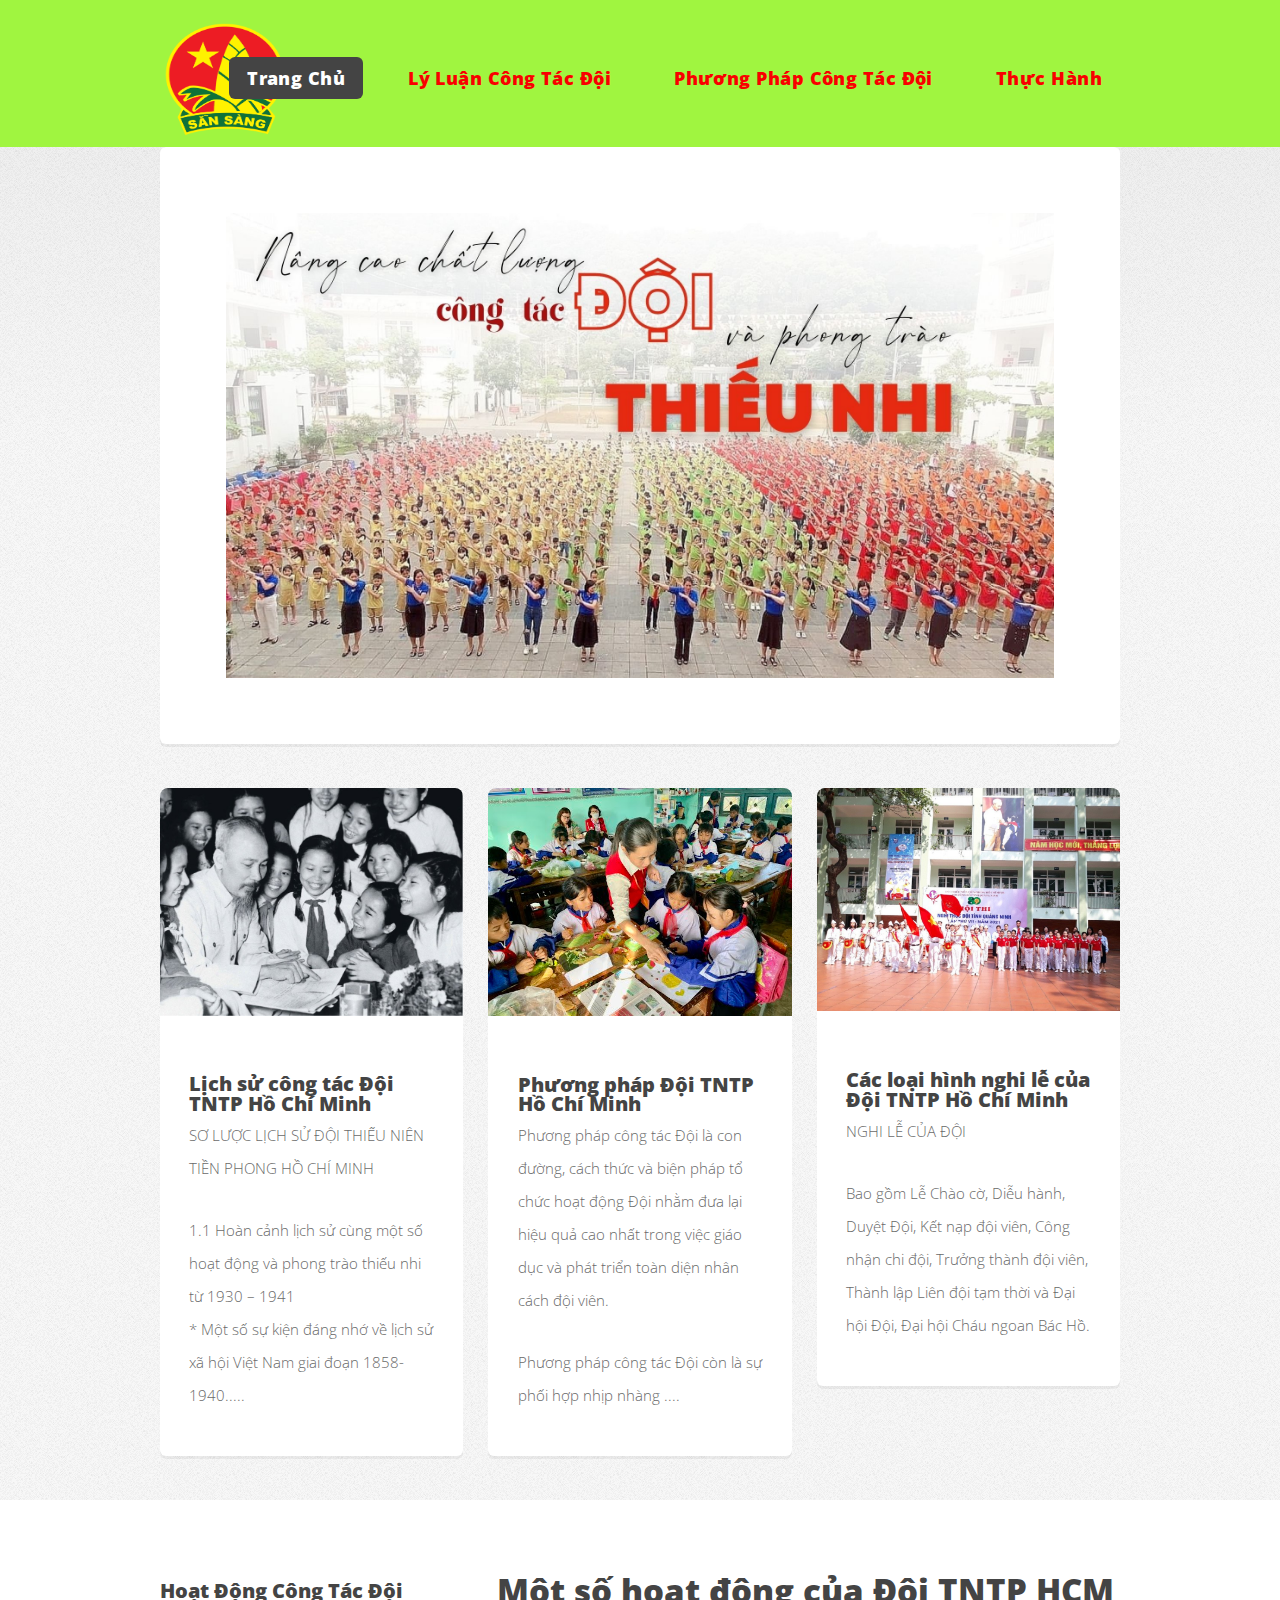
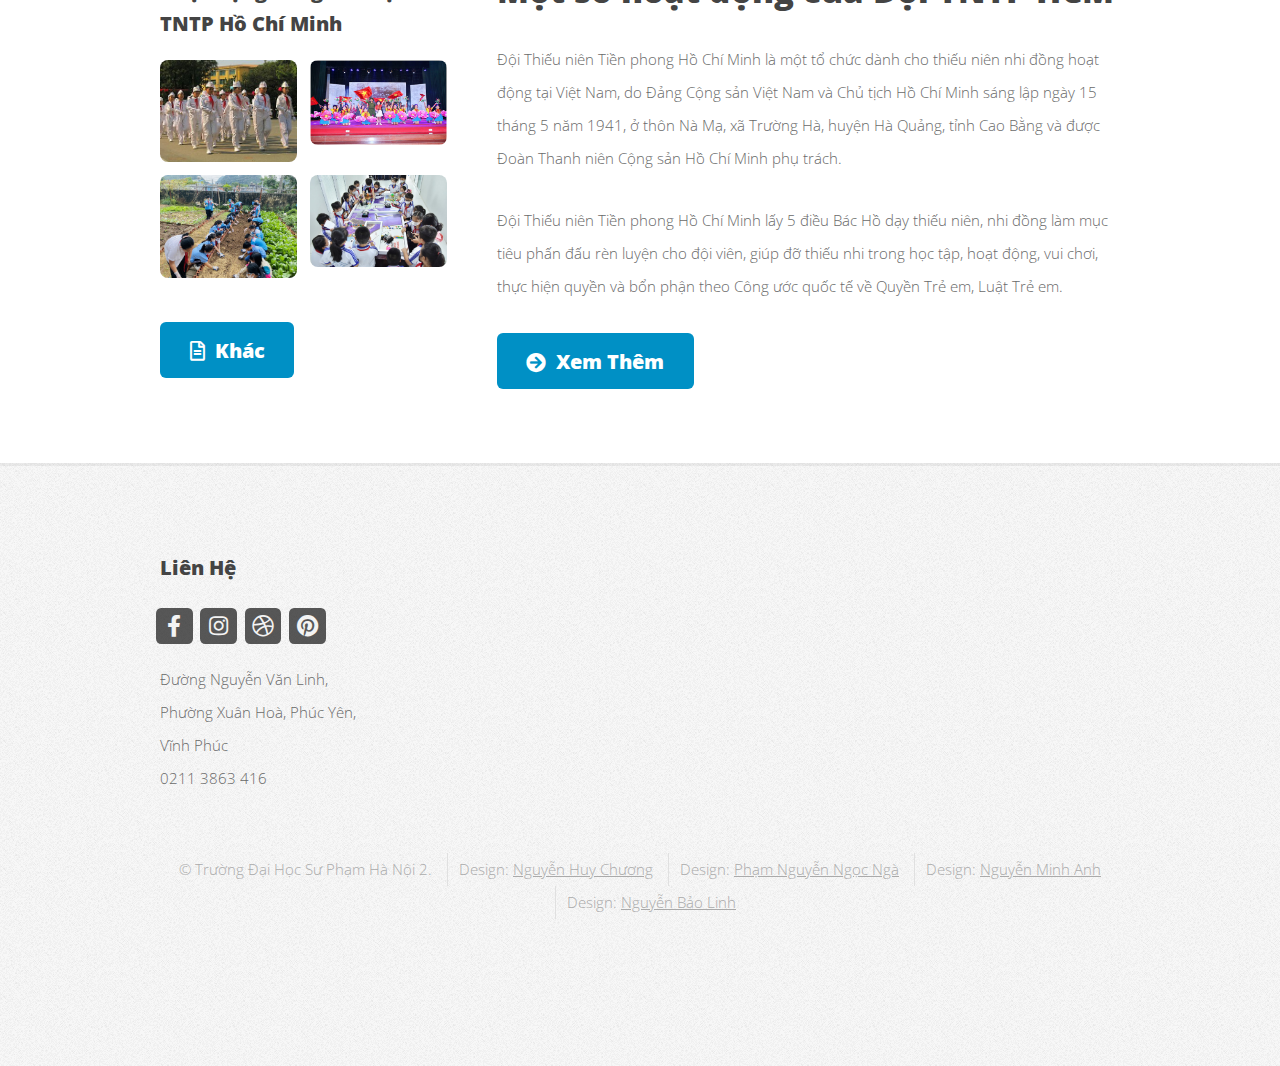
<file: index.html>
<!DOCTYPE HTML>

<html>
	<head>
		<title>WEBSITE HỌC TẬP HỌC PHẦN
			CÔNG TÁC ĐỘI THIẾU NIÊN TIỀN PHONG HỒ CHÍ MINH
			CHO SINH VIÊN CHUYÊN NGÀNH GIÁO DỤC TIỂU HỌC</title>
			<!-- logo -->
			<link rel="icon" href="images/logo.png" type="image/x-icon">
		<meta charset="utf-8" />
		<meta name="viewport" content="width=device-width, initial-scale=1, user-scalable=no" />
		<link rel="stylesheet" href="assets/css/main.css" />
	</head>
	<body class="is-preload homepage">
		<div id="page-wrapper">

			<!-- Header -->
			<div id="header-wrapper">
				<header id="header" class="container">
					<style color="black">
						#header-wrapper {
							background-color: rgb(160, 245, 64);
						}
					</style>
					<!-- Logo -->
					<a href="index.html" class="image featured"><img src="images/logo.png" alt="logo" style="top: -80px;position: absolute;width: 131px;height: 113px;"></a>
					<!-- Nav -->
						<nav id="nav">
							<ul>
								<li class="current"><a href="index.html">Trang Chủ</a></li>
								<li><a href="left-sidebar.html">Lý Luận Công Tác Đội</a></li>
								<li>
									<a href="#">Phương Pháp Công Tác Đội</a>
									<ul>
										<li><a href="pp1.html">Phương pháp hoạt động tập thể, mang tính xã hội</a></li>
										<li><a href="pp2.html">Phương pháp trò chơi</a></li>
										<li><a href="pp3.html">Phương pháp thuyết phục</a></li>
										<li><a href="pp4.html">Phương pháp giao nhiệm vụ cho mỗi đội viên</a></li>
										<li><a href="pp5.html">Phương pháp thi đua</a></li>
										<li><a href="pp6.html">Phương pháp khen thưởng và khiển trách</a></li>
									</ul>
								</li>
								<li>
									<a href="#">Thực Hành</a>
									<ul>
										<li><a href="https://photo.znews.vn/w660/Uploaded/ofh_btgazspf/2018_12_16/48365393_10217866450842964_6702295546284998656_n.jpg">Đội hình đội ngũ</a></li>
										<li><a href="zindex.html">Các bài trống đội</a></li>
										<li><a href="shth.html">Sinh hoạt tập thể</a></li>
									</ul>
								</li>
							</ul>
						</nav>

				</header>
			</div>


			<!-- Thêm picture -->
			<div id="banner-wrapper">
				<div id="banner" class="box container">
					<div class="row">
						<img src="images/box-container.jpg" alt="banner" style="width: 100%;height: 100%;">
					</div>
				</div>
			</div>


			<!-- Features -->
				<div id="features-wrapper">
					<div class="container">
						<div class="row">
							<div class="col-4 col-12-medium">

								<!-- Box -->
									<section class="box feature">
										<a href="index1.html" class="image featured"><img src="images/pic01.jpg" alt="" /></a>
										<div class="inner">
											<header>
												<h2>Lịch sử công tác Đội TNTP Hồ Chí Minh</h2>
												<p>SƠ LƯỢC LỊCH SỬ ĐỘI THIẾU NIÊN TIỀN PHONG HỒ CHÍ MINH</p>
											</header>
											<p>1.1 Hoàn cảnh lịch sử cùng một số hoạt động và phong trào thiếu nhi từ 1930 – 1941 <br>
												* Một số sự kiện đáng nhớ về lịch sử xã hội Việt Nam giai đoạn 1858-1940.....</p>
										</div>
									</section>

							</div>
							<div class="col-4 col-12-medium">

								<!-- Box -->
									<section class="box feature">
										<a href="https://www.youtube.com/watch?v=A_U-Skmk0fU" class="image featured"><img src="images/pic03.jpg" alt="" /></a>
										<div class="inner">
											<header>
												<h2>Phương pháp Đội TNTP Hồ Chí Minh</h2>
												<p>Phương pháp công tác Đội là con đường, cách thức và biện pháp tổ chức hoạt động Đội nhằm đưa lại hiệu quả cao nhất trong việc giáo dục và phát triển toàn diện nhân cách đội viên. </p>
											</header>
											<p>Phương pháp công tác Đội còn là sự phối hợp nhịp nhàng  .... </p>
										</div>
									</section>

							</div>
							<div class="col-4 col-12-medium">

								<!-- Box -->
									<section class="box feature">
										<a href="https://www.youtube.com/watch?v=A_U-Skmk0fU" class="image featured"><img src="images/pic02.jpg" alt="" /></a>
										<div class="inner">
											<header>
												<h2>Các loại hình nghi lễ của Đội TNTP Hồ Chí Minh</h2>
												<p>NGHI LỄ CỦA ĐỘI</p>
											</header>
											<p>Bao gồm Lễ Chào cờ, Diễu hành, Duyệt Đội, Kết nạp đội viên, Công nhận chi đội, Trưởng thành đội viên, Thành lập Liên đội tạm thời và Đại hội Đội, Đại hội Cháu ngoan Bác Hồ.</p>
										</div>
									</section>

							</div>
						</div>
					</div>
				</div>

			<!-- Main -->
				<div id="main-wrapper">
					<div class="container">
						<div class="row gtr-200">
							<div class="col-4 col-12-medium">

								<!-- Sidebar -->
									<div id="sidebar">
										<section class="widget thumbnails">
											<h3>Hoạt Động Công Tác Đội TNTP Hồ Chí Minh</h3>
											<div class="grid">
												<div class="row gtr-50">
													<div class="col-6"><a href="#" class="image fit"><img src="images/pic04.jpg" alt="" /></a></div>
													<div class="col-6"><a href="#" class="image fit"><img src="images/pic05.jpg" alt="" /></a></div>
													<div class="col-6"><a href="#" class="image fit"><img src="images/pic06.jpg" alt="" /></a></div>
													<div class="col-6"><a href="#" class="image fit"><img src="images/pic07.jpg" alt="" /></a></div>
												</div>
											</div>
											<a href="https://www.youtube.com/watch?v=A_U-Skmk0fU" class="button icon fa-file-alt">Khác</a>
										</section>
									</div>

							</div>
							<div class="col-8 col-12-medium imp-medium">

								<!-- Content -->
									<div id="content">
										<section class="last">
											<h2>Một số hoạt động của Đội TNTP HCM</h2>
											<p>Đội Thiếu niên Tiền phong Hồ Chí Minh là một tổ chức dành cho thiếu niên nhi đồng hoạt động tại Việt Nam, do Đảng Cộng sản Việt Nam và Chủ tịch Hồ Chí Minh sáng lập ngày 15 tháng 5 năm 1941, ở thôn Nà Mạ, xã Trường Hà, huyện Hà Quảng, tỉnh Cao Bằng và được Đoàn Thanh niên Cộng sản Hồ Chí Minh phụ trách.</p>
											<p>Đội Thiếu niên Tiền phong Hồ Chí Minh lấy 5 điều Bác Hồ dạy thiếu niên, nhi đồng làm mục tiêu phấn đấu rèn luyện cho đội viên, giúp đỡ thiếu nhi trong học tập, hoạt động, vui chơi, thực hiện quyền và bổn phận theo Công ước quốc tế về Quyền Trẻ em, Luật Trẻ em.</p>
											<a href="https://vi.wikipedia.org/wiki/%C4%90%E1%BB%99i_Thi%E1%BA%BFu_ni%C3%AAn_Ti%E1%BB%81n_phong_H%E1%BB%93_Ch%C3%AD_Minh" class="button icon solid fa-arrow-circle-right">Xem Thêm</a>
										</section>
									</div>

							</div>
						</div>
					</div>
				</div>

				<!-- Footer -->

				<div id="footer-wrapper">
					<footer id="footer" class="container">
						<div class="row">
							<div class="col-3 col-6-medium col-12-small">

								<!-- Contact -->
									<section class="widget contact last">
										<h3>Liên Hệ</h3>
										<ul>
											<li><a href="https://www.facebook.com/khoagiaoductieuhochpu2" class="icon brands fa-facebook-f"><span class="label">Facebook</span></a></li>
											<li><a href="https://www.hpu2.edu.vn/#" class="icon brands fa-instagram"><span class="label">Instagram</span></a></li>
											<li><a href="https://www.hpu2.edu.vn/#" class="icon brands fa-dribbble"><span class="label">Dribbble</span></a></li>
											<li><a href="https://www.hpu2.edu.vn/#" class="icon brands fa-pinterest"><span class="label">Pinterest</span></a></li>
										</ul>
										<p>Đường Nguyễn Văn Linh, Phường Xuân Hoà, Phúc Yên, Vĩnh Phúc<br />
											0211 3863 416</p>
									</section>

							</div>
						</div>
						<div class="row">
							<div class="col-12">
								<div id="copyright">
									<ul class="menu">
										<li>&copy; Trường Đại Học Sư Phạm Hà Nội 2.</li>
										<li>Design: <a href="https://www.facebook.com/Chuong.vpbq/">Nguyễn Huy Chương </a></li>
										<li>Design: <a href="https://www.facebook.com/pn.ngocnga">Phạm Nguyễn Ngọc Ngà</a></li>
										<li>Design: <a href="https://www.facebook.com/minhanhmina.nguyen">Nguyễn Minh Anh</a></li>
										<li>Design: <a href="https://www.facebook.com/100015649086044">Nguyễn Bảo Linh </a></li>
									</ul>
								</div>
							</div>
						</div>
					</footer>
				</div>
			</div>

		<!-- Scripts -->

			<script src="assets/js/jquery.min.js"></script>
			<script src="assets/js/jquery.dropotron.min.js"></script>
			<script src="assets/js/browser.min.js"></script>
			<script src="assets/js/breakpoints.min.js"></script>
			<script src="assets/js/util.js"></script>
			<script src="assets/js/main.js"></script>

	</body>
</html>
</file>
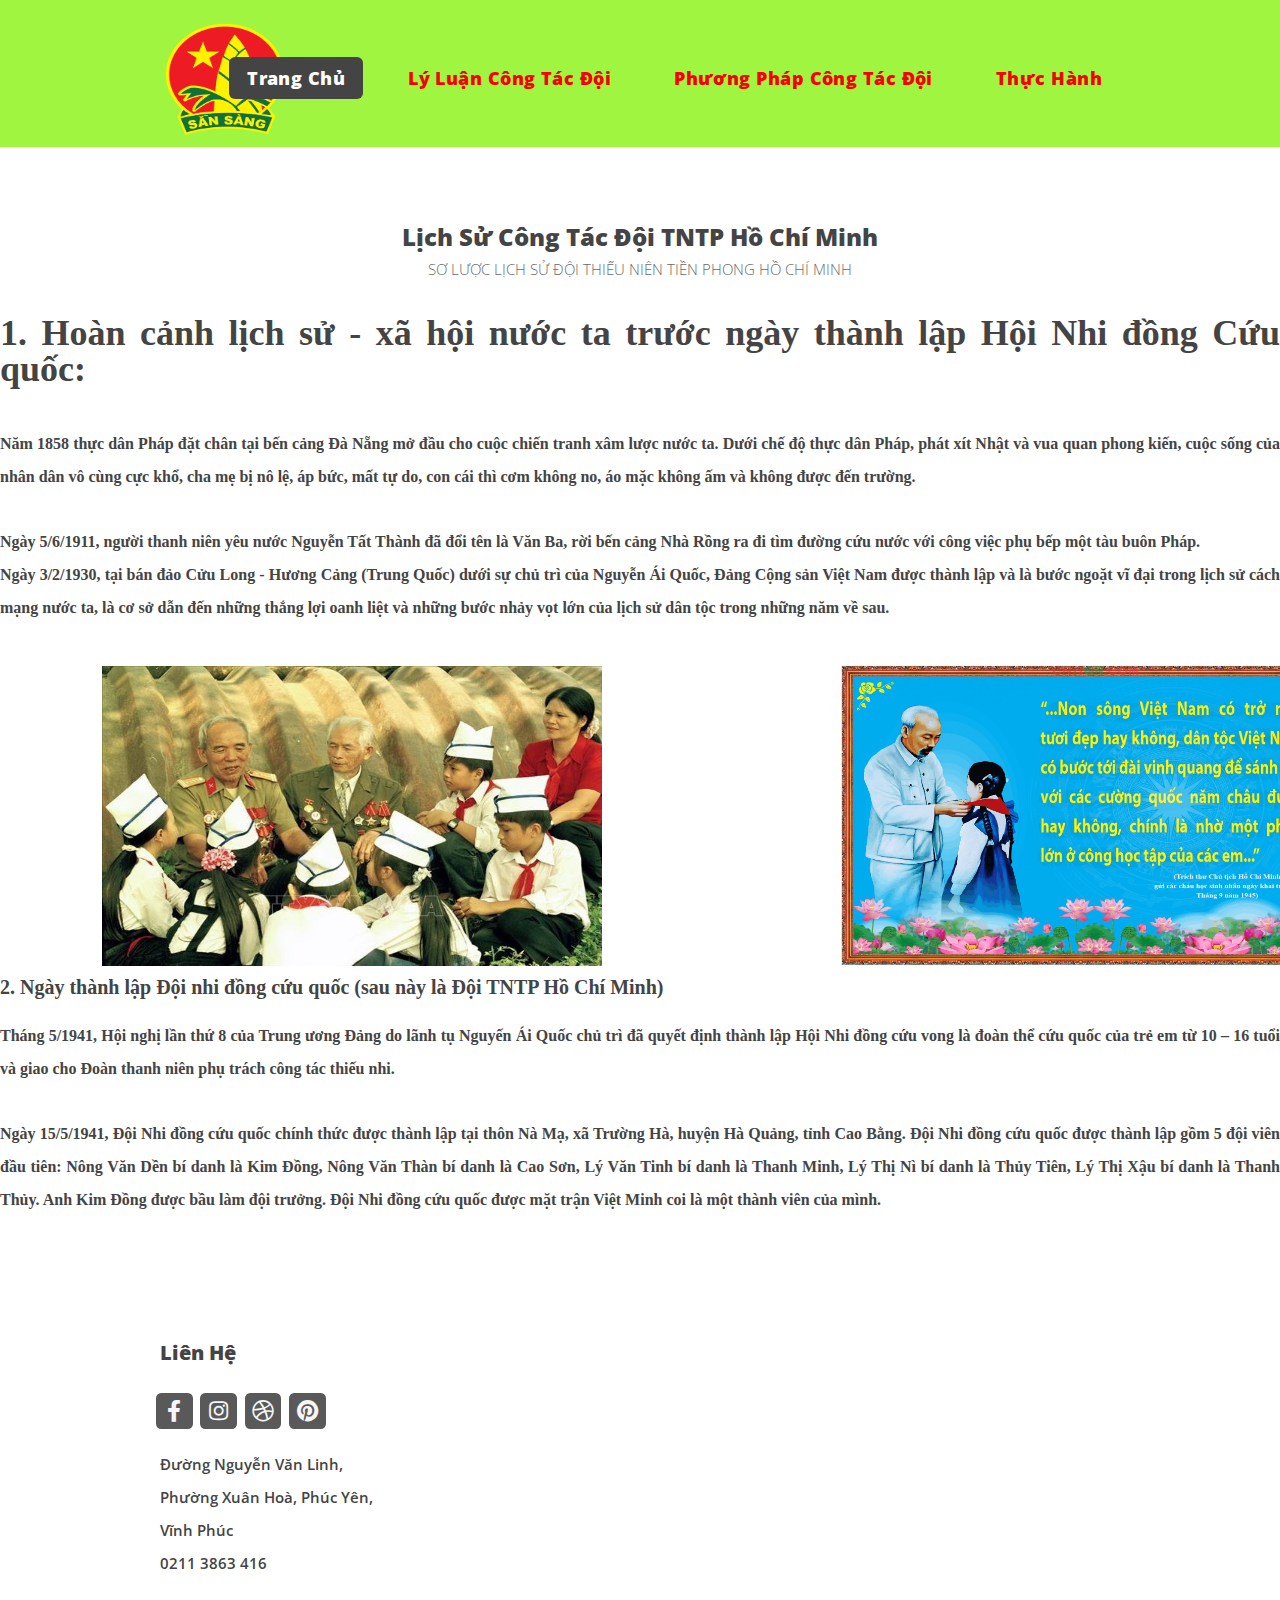
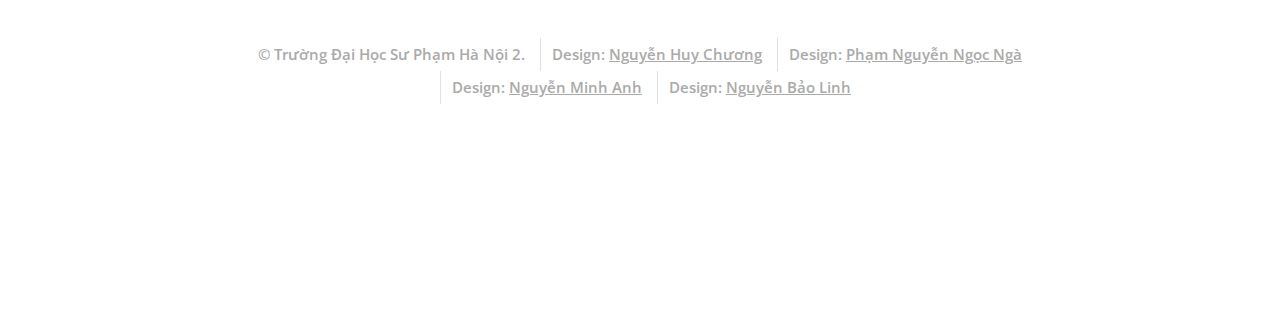
<file: index1.html>
<!DOCTYPE HTML>

<html>
	<head>
		<title>WEBSITE HỌC TẬP HỌC PHẦN
			CÔNG TÁC ĐỘI THIẾU NIÊN TIỀN PHONG HỒ CHÍ MINH
			CHO SINH VIÊN CHUYÊN NGÀNH GIÁO DỤC TIỂU HỌC</title>
			<!-- logo -->
			<link rel="icon" href="images/logo.png" type="image/x-icon">
		<meta charset="utf-8" />
		<meta name="viewport" content="width=device-width, initial-scale=1, user-scalable=no" />
		<link rel="stylesheet" href="assets/css/main.css" />
	</head>
	<body class="is-preload homepage">
		<div id="page-wrapper">

			<!-- Header -->
			<div id="header-wrapper">
				<header id="header" class="container">
					<style color="black">
						#header-wrapper {
							background-color: rgb(160, 245, 64);
						}
					</style>
					<!-- Logo -->
					<a href="index.html" class="image featured"><img src="images/logo.png" alt="logo" style="top: -80px;position: absolute;width: 131px;height: 113px;"></a>
					<!-- Nav -->
						<nav id="nav">
							<ul>
								<li class="current"><a href="index.html">Trang Chủ</a></li>
								<li><a href="left-sidebar.html">Lý Luận Công Tác Đội</a></li>
								<li>
									<a href="#">Phương Pháp Công Tác Đội</a>
									<ul>
										<li><a href="pp1.html">Phương pháp hoạt động tập thể, mang tính xã hội</a></li>
										<li><a href="pp2.html">Phương pháp trò chơi</a></li>
										<li><a href="pp3.html">Phương pháp thuyết phục</a></li>
										<li><a href="pp4.html">Phương pháp giao nhiệm vụ cho mỗi đội viên</a></li>
										<li><a href="pp5.html">Phương pháp thi đua</a></li>
										<li><a href="pp6.html">Phương pháp khen thưởng và khiển trách</a></li>
									</ul>
								</li>
								<li>
									<a href="#">Thực Hành</a>
									<ul>
										<li><a href="#">Đội hình đội ngũ</a></li>
										<li><a href="zindex.html">Các bài trống đội</a></li>
										<li><a href="shth.html">Sinh hoạt tập thể</a></li>
									</ul>
								</li>
							</ul>
						</nav>

				</header>
			</div>

			<!-- Content  -->
			<!-- h1 -->
			<div id="main-wrapper">
				<h1 class="title" style=" font-size: 24px; text-align: center;">Lịch Sử Công Tác Đội TNTP Hồ Chí Minh</h1>
				<p style="text-align: center;">SƠ LƯỢC LỊCH SỬ ĐỘI THIẾU NIÊN TIỀN PHONG HỒ CHÍ MINH</p>
				
				<!-- Content -->
				<!-- đoạn văn  -->
				<div id="content" style="font-size: 16px; text-align: justify; font-family: Cambria, Cochin, Georgia, Times, 'Times New Roman', serif;">
					<strong>
						<h2>1. Hoàn cảnh lịch sử - xã hội nước ta trước ngày thành lập Hội Nhi đồng Cứu quốc:</h2>
						<p style="font-size: 16px;">Năm 1858 thực dân Pháp đặt chân tại bến cảng Đà Nẵng mở đầu cho cuộc chiến tranh xâm lược nước ta. Dưới chế độ thực dân Pháp, phát xít Nhật và vua quan phong kiến, cuộc sống của nhân dân vô cùng cực khổ, cha mẹ bị nô lệ, áp bức, mất tự do, con cái thì cơm không no, áo mặc không ấm và không được đến trường.</p>
						<p style="font-size: 16px;"> Ngày 5/6/1911, người thanh niên yêu nước Nguyễn Tất Thành đã đổi tên là Văn Ba, rời bến cảng Nhà Rồng ra đi tìm đường cứu nước với công việc phụ bếp một tàu buôn Pháp. <br>
							Ngày 3/2/1930, tại bán đảo Cửu Long - Hương Cảng (Trung Quốc) dưới sự chủ trì của Nguyễn Ái Quốc, Đảng Cộng sản Việt Nam được thành lập và là bước ngoặt vĩ đại trong lịch sử cách mạng nước ta, là cơ sở dẫn đến những thắng lợi oanh liệt và những bước nhảy vọt lớn của lịch sử dân tộc trong những năm về sau.</p>
						<img src="images/pic8.jpg " alt="ảnh" style= "width: 500px; height: 300px;position: relative;left: 8%;">
						<img src="images/pic9.jpg" alt="ảnh" style= "width: 517px;height: 310px;position: relative;top: 6px;left: 26%;">
						<h2 style="font-size: 20px;">2. Ngày thành lập Đội nhi đồng cứu quốc (sau này là Đội TNTP Hồ Chí Minh)</h2>
						<p style="font-size: 16px;">Tháng 5/1941, Hội nghị lần thứ 8 của Trung ương Đảng do lãnh tụ Nguyến Ái Quốc chủ trì đã quyết định thành lập Hội Nhi đồng cứu vong là đoàn thể cứu quốc của trẻ em từ 10 – 16 tuổi và giao cho Đoàn thanh niên phụ trách công tác thiếu nhi.</p>
						<p style="font-size: 16px;">Ngày 15/5/1941, Đội Nhi đồng cứu quốc chính thức được thành lập tại thôn Nà Mạ, xã Trường Hà, huyện Hà Quảng, tỉnh Cao Bằng. Đội Nhi đồng cứu quốc được thành lập gồm 5 đội viên đầu tiên: Nông Văn Dền bí danh là Kim Đồng, Nông Văn Thàn bí danh là Cao Sơn, Lý Văn Tinh bí danh là Thanh Minh, Lý Thị Nì bí danh là Thủy Tiên, Lý Thị Xậu bí danh là Thanh Thủy. Anh Kim Đồng được bầu làm đội trưởng. Đội Nhi đồng cứu quốc được mặt trận Việt Minh coi là một thành viên của mình.</p>
			</div>
				


          				<!-- Footer -->

				<div id="footer-wrapper">
					<footer id="footer" class="container">
						<div class="row">
							<div class="col-3 col-6-medium col-12-small">

								<!-- Contact -->
									<section class="widget contact last">
										<h3>Liên Hệ</h3>
										<ul>
											<li><a href="https://www.facebook.com/khoagiaoductieuhochpu2" class="icon brands fa-facebook-f"><span class="label">Facebook</span></a></li>
											<li><a href="https://www.hpu2.edu.vn/#" class="icon brands fa-instagram"><span class="label">Instagram</span></a></li>
											<li><a href="https://www.hpu2.edu.vn/#" class="icon brands fa-dribbble"><span class="label">Dribbble</span></a></li>
											<li><a href="https://www.hpu2.edu.vn/#" class="icon brands fa-pinterest"><span class="label">Pinterest</span></a></li>
										</ul>
										<p>Đường Nguyễn Văn Linh, Phường Xuân Hoà, Phúc Yên, Vĩnh Phúc<br />
											0211 3863 416</p>
									</section>

							</div>
						</div>
						<div class="row">
							<div class="col-12">
								<div id="copyright">
									<ul class="menu">
										<li>&copy; Trường Đại Học Sư Phạm Hà Nội 2.</li>
										<li>Design: <a href="https://www.facebook.com/Chuong.vpbq/">Nguyễn Huy Chương </a></li>
										<li>Design: <a href="https://www.facebook.com/pn.ngocnga">Phạm Nguyễn Ngọc Ngà</a></li>
										<li>Design: <a href="https://www.facebook.com/minhanhmina.nguyen">Nguyễn Minh Anh</a></li>
										<li>Design: <a href="https://www.facebook.com/100015649086044">Nguyễn Bảo Linh </a></li>
									</ul>
								</div>
							</div>
						</div>
					</footer>
				</div>
			</div>

		<!-- Scripts -->

			<script src="assets/js/jquery.min.js"></script>
			<script src="assets/js/jquery.dropotron.min.js"></script>
			<script src="assets/js/browser.min.js"></script>
			<script src="assets/js/breakpoints.min.js"></script>
			<script src="assets/js/util.js"></script>
			<script src="assets/js/main.js"></script>

	</body>
</html>
</file>
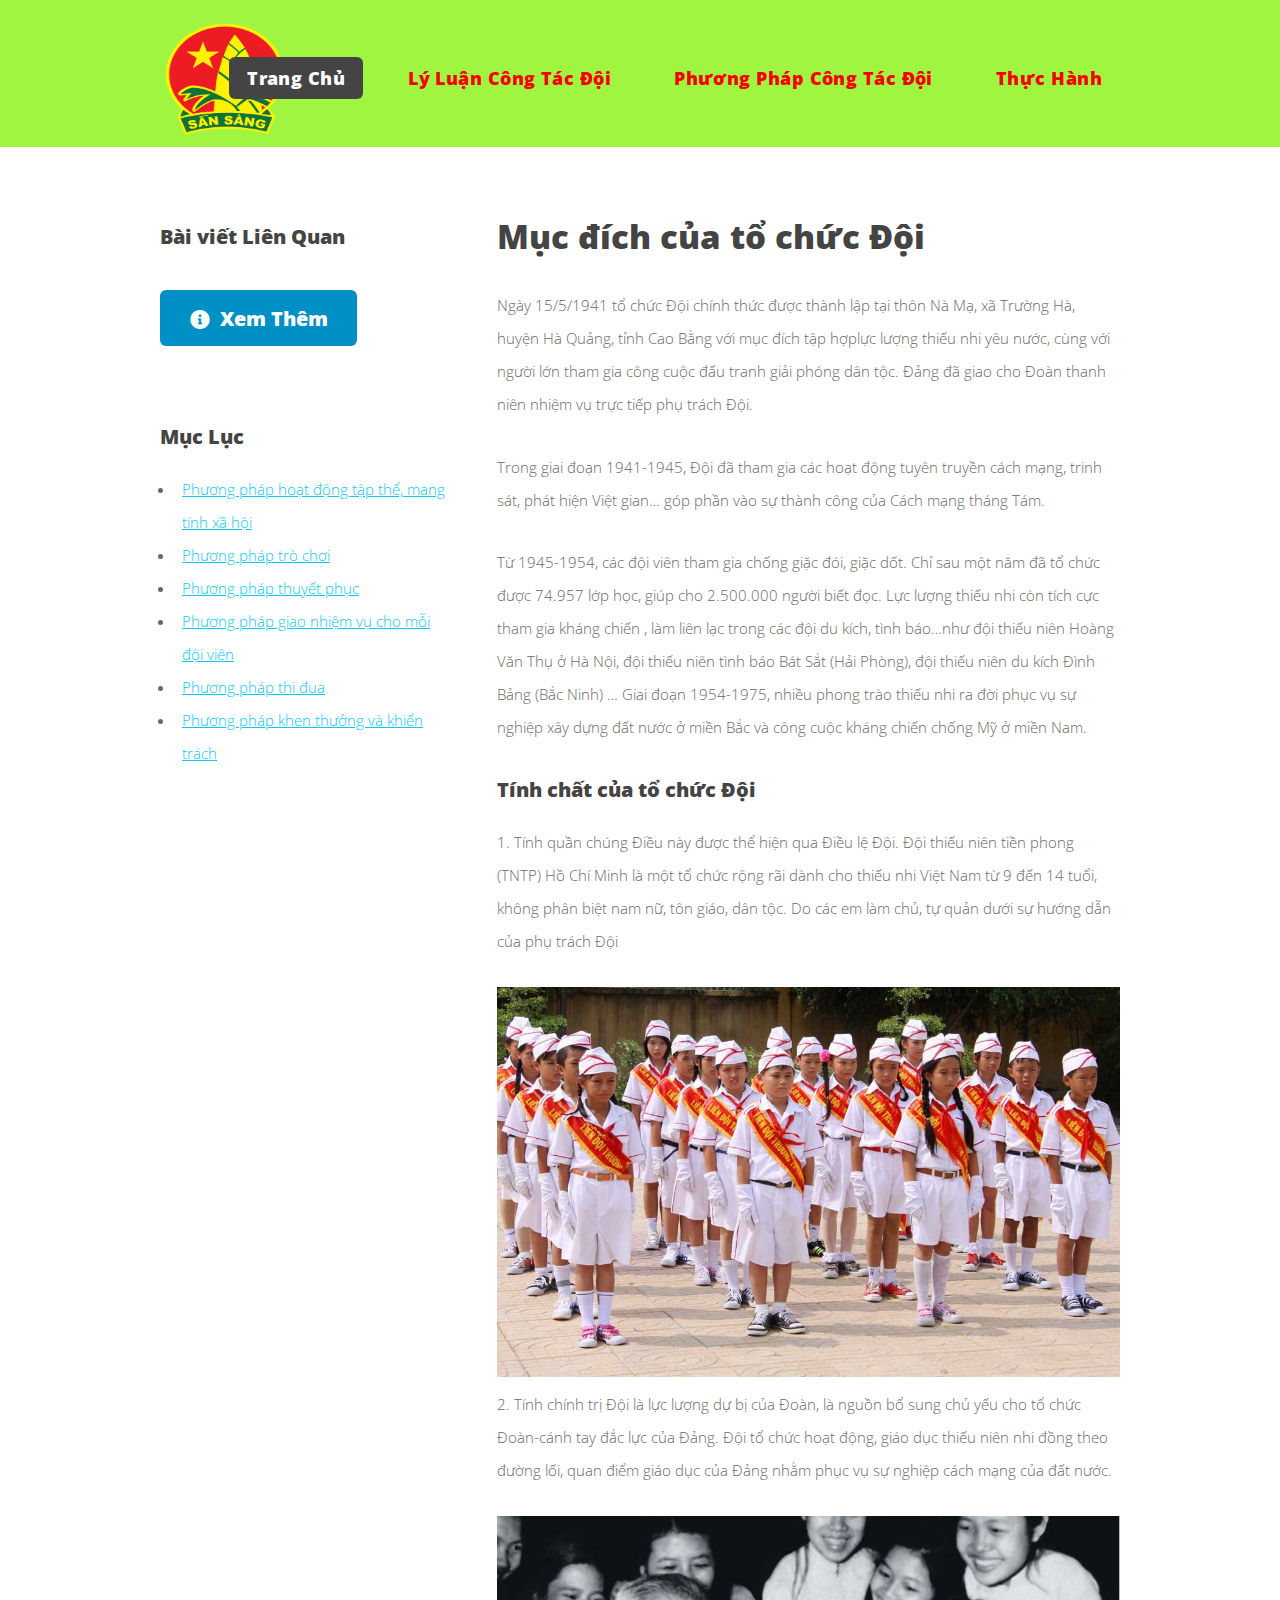
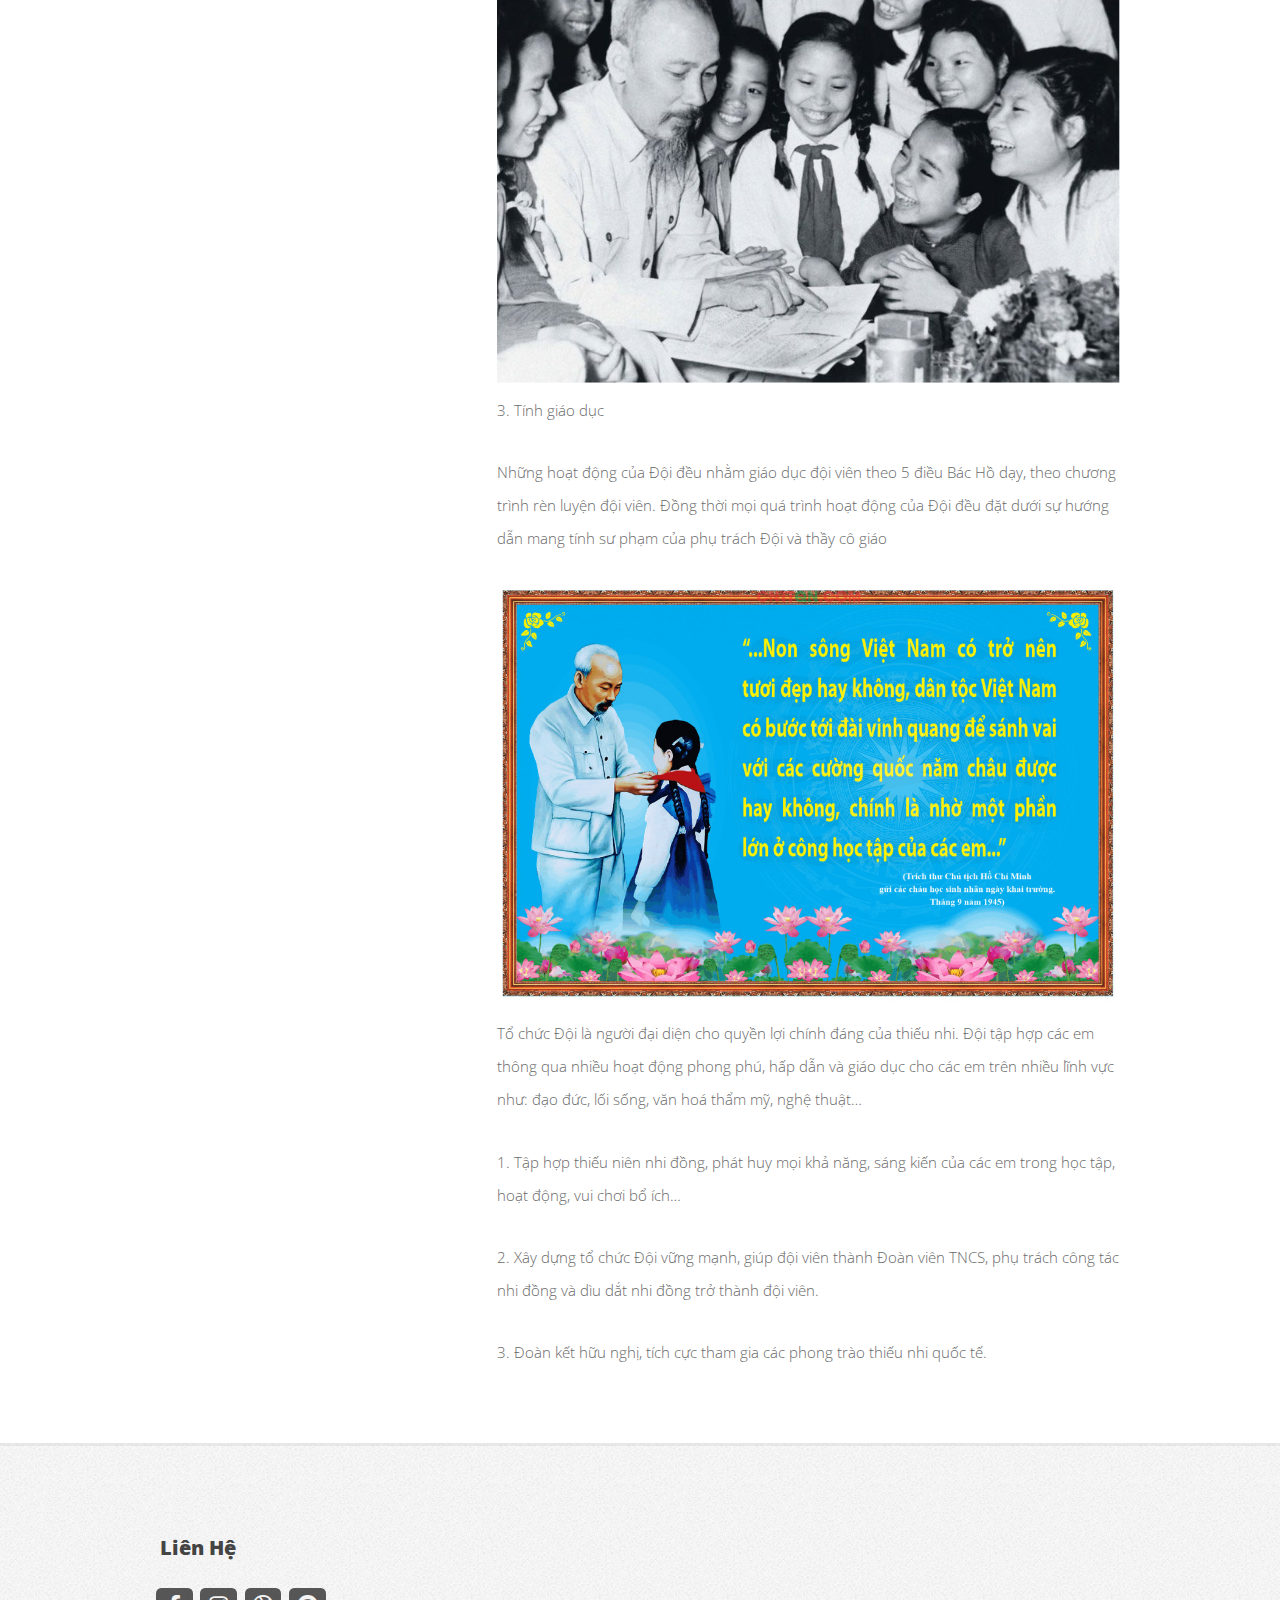
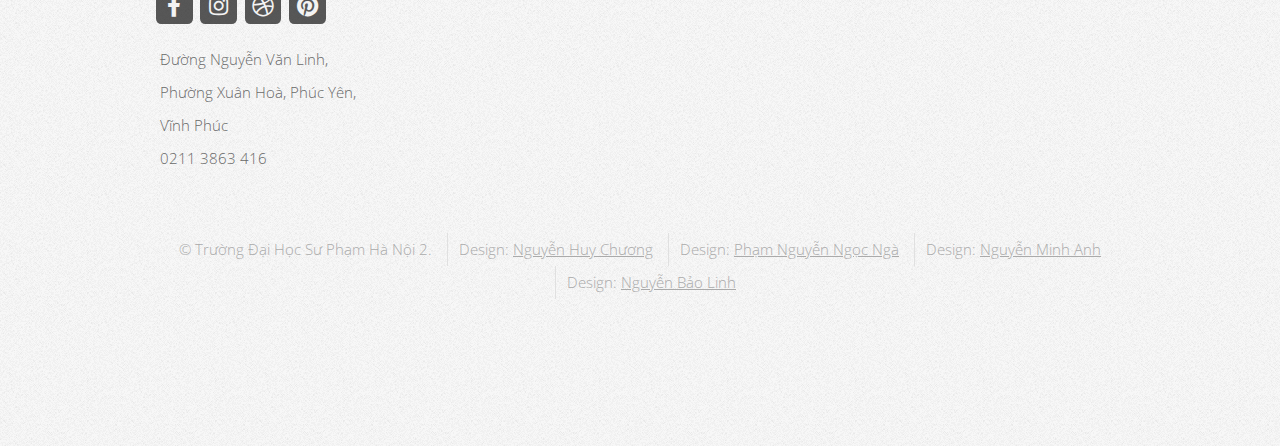
<file: left-sidebar.html>
<!DOCTYPE HTML>

<html>
	<head>
		<title>WEBSITE HỌC TẬP HỌC PHẦN
			CÔNG TÁC ĐỘI THIẾU NIÊN TIỀN PHONG HỒ CHÍ MINH
			CHO SINH VIÊN CHUYÊN NGÀNH GIÁO DỤC TIỂU HỌC</title>
			<!-- logo -->
			<link rel="icon" href="images/logo.png" type="image/x-icon">
		<meta charset="utf-8" />
		<meta name="viewport" content="width=device-width, initial-scale=1, user-scalable=no" />
		<link rel="stylesheet" href="assets/css/main.css" />
	</head>
	<body class="is-preload homepage">
		<div id="page-wrapper">

			<!-- Header -->
			<div id="header-wrapper">
				<header id="header" class="container">
					<style color="black">
						#header-wrapper {
							background-color: rgb(160, 245, 64);
						}
					</style>
					<!-- Logo -->
					<a href="index.html" class="image featured"><img src="images/logo.png" alt="logo" style="top: -80px;position: absolute;width: 131px;height: 113px;"></a>
					<!-- Nav -->
						<nav id="nav">
							<ul>
								<li class="current"><a href="index.html">Trang Chủ</a></li>
								<li><a href="left-sidebar.html">Lý Luận Công Tác Đội</a></li>
								<li>
									<a href="#">Phương Pháp Công Tác Đội</a>
									<ul>
										<li><a href="pp1.html">Phương pháp hoạt động tập thể, mang tính xã hội</a></li>
										<li><a href="pp2.html">Phương pháp trò chơi</a></li>
										<li><a href="pp3.html">Phương pháp thuyết phục</a></li>
										<li><a href="pp4.html">Phương pháp giao nhiệm vụ cho mỗi đội viên</a></li>
										<li><a href="pp5.html">Phương pháp thi đua</a></li>
										<li><a href="pp6.html">Phương pháp khen thưởng và khiển trách</a></li>
									</ul>
								</li>
								<li>
									<a href="#">Thực Hành</a>
									<ul>
										<li><a href="#">Đội hình đội ngũ</a></li>
										<li><a href="zindex.html">Các bài trống đội</a></li>
										<li><a href="shth.html">Sinh hoạt tập thể</a></li>
									</ul>
								</li>
							</ul>
						</nav>

				</header>
			</div>
			<!-- Main -->
				<div id="main-wrapper">
					<div class="container">
						<div class="row gtr-200">
							<div class="col-4 col-12-medium">
								<div id="sidebar">

									<!-- Sidebar -->
											<section>
												<h3>Bài viết Liên Quan</h3>
												<footer>
													<a href="https://doanthanhnien.vn/tin-tuc/cong-tac-giao-duc/giai-phap-nang-cao-chat-luong-hoat-dong-doi-trong-truong-hoc" class="button icon solid fa-info-circle">Xem Thêm</a>
												</footer>
											</section>
									

										<section>
											<h3>Mục Lục</h3>
											<ul>
												<li><a href="pp1.html">Phương pháp hoạt động tập thể, mang tính xã hội</a></li>
												<li><a href="pp2.html">Phương pháp trò chơi</a></li>
												<li><a href="pp3.html">Phương pháp thuyết phục</a></li>
												<li><a href="pp4.html">Phương pháp giao nhiệm vụ cho mỗi đội viên</a></li>
												<li><a href="pp5.html">Phương pháp thi đua</a></li>
												<li><a href="pp6.html">Phương pháp khen thưởng và khiển trách</a></li>
											</ul>
										</section>

								</div>
							</div>
							<div class="col-8 col-12-medium imp-medium">
								<div id="content">

									<!-- Content -->
										<article>

											<h2>Mục đích của tổ chức Đội</h2>

											<p>Ngày 15/5/1941 tổ chức Đội chính thức được thành lập tại thôn Nà Mạ, 
												xã Trường Hà, huyện Hà Quảng, tỉnh Cao Bằng với mục đích tập hợplực 
												lượng thiếu nhi yêu nước, cùng với người lớn tham gia công cuộc đấu 
												tranh giải phóng dân tộc. Đảng đã giao cho Đoàn thanh niên nhiệm vụ trực 
												tiếp phụ trách Đội.</p>
											<p>Trong giai đoạn 1941-1945, Đội đã tham gia các hoạt động tuyên truyền 
												cách mạng, trinh sát, phát hiện Việt gian… góp phần vào sự thành công của 
												Cách mạng tháng Tám.</p>
												<p>Từ 1945-1954, các đội viên tham gia chống giặc đói, giặc dốt. Chỉ sau 
													một năm đã tổ chức được 74.957 lớp học, giúp cho 2.500.000 người biết đọc.
													Lực lượng thiếu nhi còn tích cực tham gia kháng chiến , làm liên lạc trong các đội du kích, tình báo…như đội thiếu niên Hoàng Văn Thụ ở Hà Nội, đội thiếu niên tình báo Bát Sắt (Hải Phòng), đội thiếu niên du kích Đình Bảng (Bắc Ninh) …
													Giai đoạn 1954-1975, nhiều phong trào thiếu nhi ra đời phục vụ sự 
													nghiệp xây dựng đất nước ở miền Bắc và công cuộc kháng chiến chống Mỹ ở miền Nam.</p>

											<h3>Tính chất của tổ chức Đội </h3>
											<p>1. Tính quần chúng 
												Điều này được thể hiện qua Điều lệ Đội. Đội thiếu niên tiền phong 
												(TNTP) Hồ Chí Minh là một tổ chức rộng rãi dành cho thiếu nhi Việt Nam từ 
												9 đến 14 tuổi, không phân biệt nam nữ, tôn giáo, dân tộc. Do các em làm chủ, tự quản dưới sự hướng dẫn của phụ trách Đội</p>

											<img src="./images/pic11.jpg" alt="" style = "width: 100%; height: auto;">

											<p>2. Tính chính trị
												Đội là lực lượng dự bị của Đoàn, là nguồn bổ sung chủ yếu cho tổ chức 
												Đoàn-cánh tay đắc lực của Đảng. Đội tổ chức hoạt động, giáo dục thiếu niên nhi đồng theo đường lối, quan điểm giáo dục của Đảng nhằm phục vụ sự nghiệp cách mạng của đất nước.</p>

											<img src="./images/pic01.jpg" alt="" style = "width: 100%; height: auto;">
											<p>3. Tính giáo dục </p>
												<p>Những hoạt động của Đội đều nhằm giáo dục đội viên theo 5 điều Bác 
												Hồ dạy, theo chương trình rèn luyện đội viên. Đồng thời mọi quá trình hoạt 
												động của Đội đều đặt dưới sự hướng dẫn mang tính sư phạm của phụ trách 
												Đội và thầy cô giáo </p>
											<img src="./images/pic9.jpg" alt="" style = "width: 100%; height: auto;">

											<p>Tổ chức Đội là người đại diện cho quyền lợi chính đáng của thiếu nhi. 
												Đội tập hợp các em thông qua nhiều hoạt động phong phú, hấp dẫn và giáo dục cho các em trên nhiều lĩnh vực như: đạo đức, lối sống, văn hoá thẩm mỹ, nghệ thuật…</p>

											<p>1. Tập hợp thiếu niên nhi đồng, phát huy mọi khả năng, sáng kiến của 
												các em trong học tập, hoạt động, vui chơi bổ ích…</p>
												<p>2. Xây dựng tổ chức Đội vững mạnh, giúp đội viên thành Đoàn viên 
												TNCS, phụ trách công tác nhi đồng và dìu dắt nhi đồng trở thành đội viên.</p>
											<p>	3. Đoàn kết hữu nghị, tích cực tham gia các phong trào thiếu nhi quốc tế.</p>


										</article>

								</div>
							</div>
						</div>
					</div>
				</div>

			<!-- Footer -->
			<div id="footer-wrapper">
				<footer id="footer" class="container">
					<div class="row">
						<div class="col-3 col-6-medium col-12-small">

							<!-- Contact -->
								<section class="widget contact last">
									<h3>Liên Hệ</h3>
									<ul>
										<li><a href="https://www.facebook.com/khoagiaoductieuhochpu2" class="icon brands fa-facebook-f"><span class="label">Facebook</span></a></li>
										<li><a href="https://www.hpu2.edu.vn/#" class="icon brands fa-instagram"><span class="label">Instagram</span></a></li>
										<li><a href="https://www.hpu2.edu.vn/#" class="icon brands fa-dribbble"><span class="label">Dribbble</span></a></li>
										<li><a href="https://www.hpu2.edu.vn/#" class="icon brands fa-pinterest"><span class="label">Pinterest</span></a></li>
									</ul>
									<p>Đường Nguyễn Văn Linh, Phường Xuân Hoà, Phúc Yên, Vĩnh Phúc<br />
										0211 3863 416</p>
								</section>

						</div>
					</div>
					<div class="row">
						<div class="col-12">
							<div id="copyright">
								<ul class="menu">
									<li>&copy; Trường Đại Học Sư Phạm Hà Nội 2.</li>
									<li>Design: <a href="https://www.facebook.com/Chuong.vpbq/">Nguyễn Huy Chương </a></li>
									<li>Design: <a href="https://www.facebook.com/pn.ngocnga">Phạm Nguyễn Ngọc Ngà</a></li>
									<li>Design: <a href="https://www.facebook.com/minhanhmina.nguyen">Nguyễn Minh Anh</a></li>
									<li>Design: <a href="https://www.facebook.com/100015649086044">Nguyễn Bảo Linh </a></li>
								</ul>
							</div>
						</div>
					</div>
				</footer>
			</div>
		</div>


		<!-- Scripts -->

			<script src="assets/js/jquery.min.js"></script>
			<script src="assets/js/jquery.dropotron.min.js"></script>
			<script src="assets/js/browser.min.js"></script>
			<script src="assets/js/breakpoints.min.js"></script>
			<script src="assets/js/util.js"></script>
			<script src="assets/js/main.js"></script>

	</body>
</html>
</file>
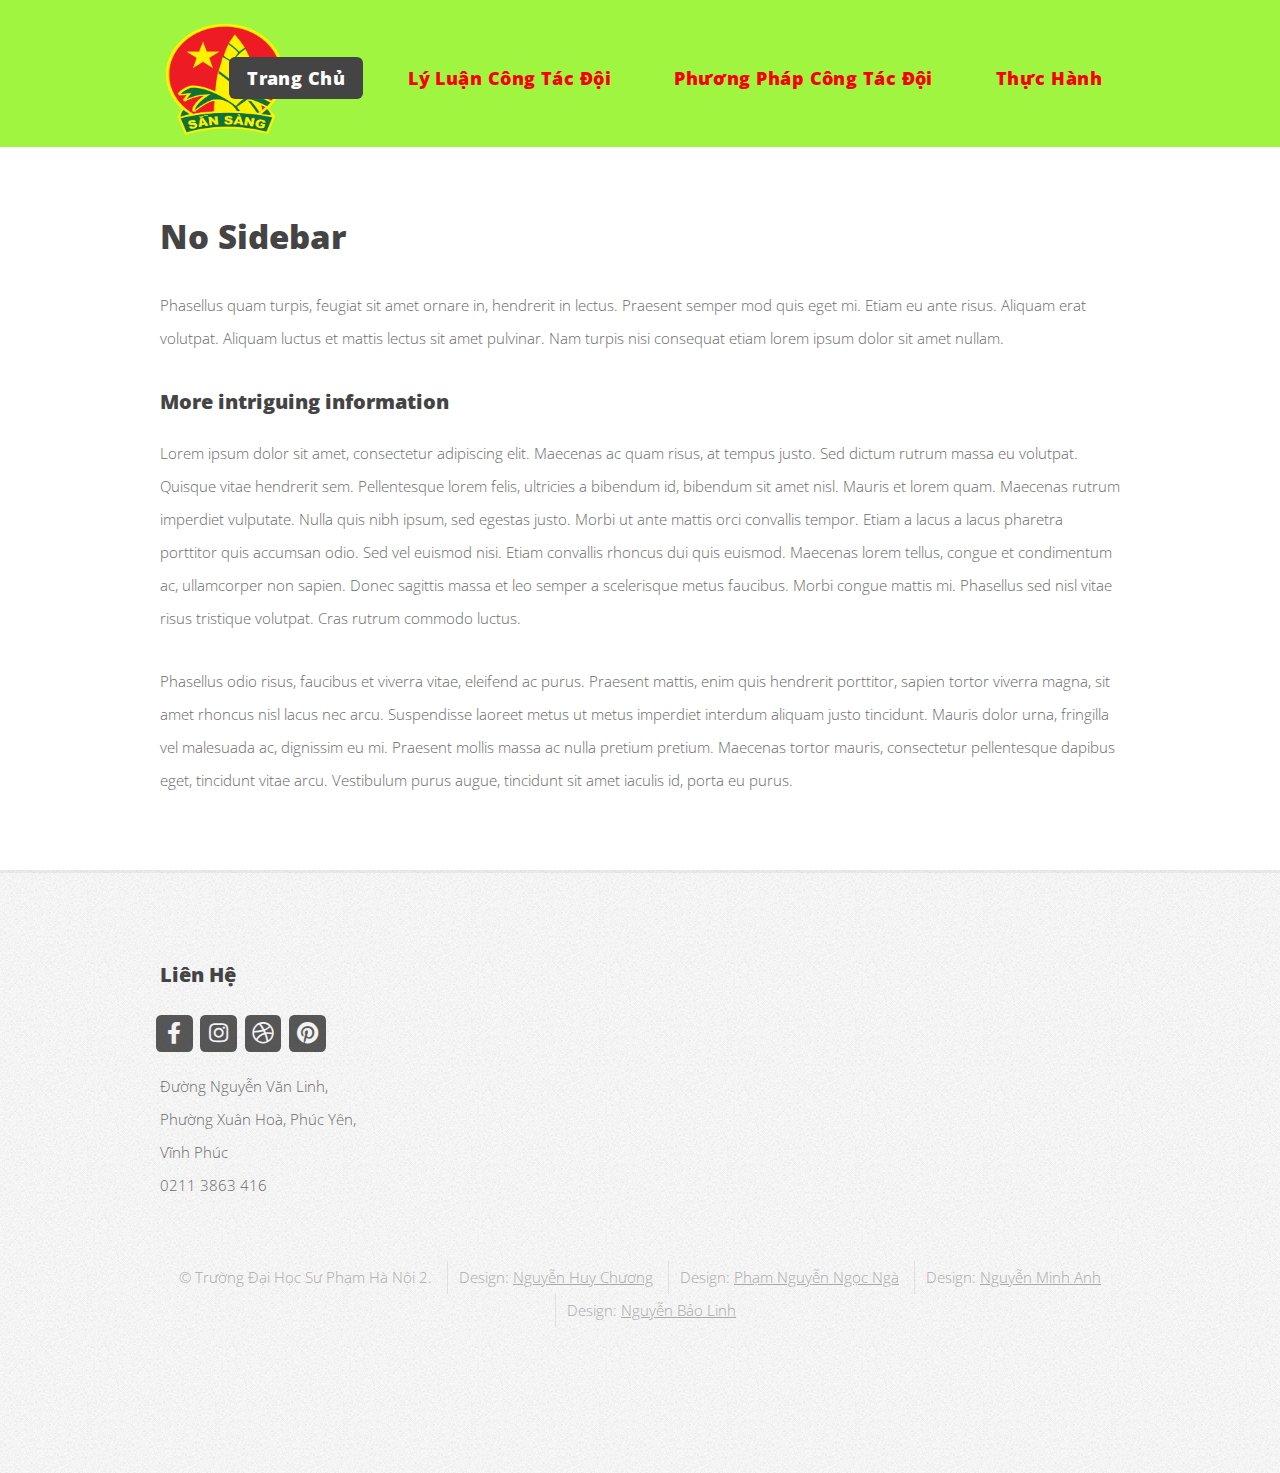
<file: no-sidebar.html>
<!DOCTYPE HTML>

<html>
	<head>
		<title>WEBSITE HỌC TẬP HỌC PHẦN
			CÔNG TÁC ĐỘI THIẾU NIÊN TIỀN PHONG HỒ CHÍ MINH
			CHO SINH VIÊN CHUYÊN NGÀNH GIÁO DỤC TIỂU HỌC</title>
			<!-- logo -->
			<link rel="icon" href="images/logo.png" type="image/x-icon">
		<meta charset="utf-8" />
		<meta name="viewport" content="width=device-width, initial-scale=1, user-scalable=no" />
		<link rel="stylesheet" href="assets/css/main.css" />
	</head>
	<body class="is-preload homepage">
		<div id="page-wrapper">

			<!-- Header -->
			<div id="header-wrapper">
				<header id="header" class="container">
					<style color="black">
						#header-wrapper {
							background-color: rgb(160, 245, 64);
						}
					</style>
					<!-- Logo -->
					<a href="index.html" class="image featured"><img src="images/logo.png" alt="logo" style="top: -80px;position: absolute;width: 131px;height: 113px;"></a>
					<!-- Nav -->
						<nav id="nav">
							<ul>
								<li class="current"><a href="index.html">Trang Chủ</a></li>
								<li><a href="left-sidebar.html">Lý Luận Công Tác Đội</a></li>
								<li>
									<a href="#">Phương Pháp Công Tác Đội</a>
									<ul>
										<li><a href="pp1.html">Phương pháp hoạt động tập thể, mang tính xã hội</a></li>
										<li><a href="pp2.html">Phương pháp trò chơi</a></li>
										<li><a href="pp3.html">Phương pháp thuyết phục</a></li>
										<li><a href="pp4.html">Phương pháp giao nhiệm vụ cho mỗi đội viên</a></li>
										<li><a href="pp5.html">Phương pháp thi đua</a></li>
										<li><a href="pp6.html">Phương pháp khen thưởng và khiển trách</a></li>
									</ul>
								</li>
								<li>
									<a href="#">Thực Hành</a>
									<ul>
										<li><a href="#">Đội hình đội ngũ</a></li>
										<li><a href="zindex.html">Các bài trống đội</a></li>
										<li><a href="shth.html">Sinh hoạt tập thể</a></li>
									</ul>
								</li>
							</ul>
						</nav>

				</header>
			</div>
			<!-- Main -->
				<div id="main-wrapper">
					<div class="container">
						<div id="content">

							<!-- Content -->
								<article>

									<h2>No Sidebar</h2>

									<p>Phasellus quam turpis, feugiat sit amet ornare in, hendrerit in lectus.
									Praesent semper mod quis eget mi. Etiam eu ante risus. Aliquam erat volutpat.
									Aliquam luctus et mattis lectus sit amet pulvinar. Nam turpis nisi
									consequat etiam lorem ipsum dolor sit amet nullam.</p>

									<h3>More intriguing information</h3>
									<p>Lorem ipsum dolor sit amet, consectetur adipiscing elit. Maecenas ac quam risus, at tempus
									justo. Sed dictum rutrum massa eu volutpat. Quisque vitae hendrerit sem. Pellentesque lorem felis,
									ultricies a bibendum id, bibendum sit amet nisl. Mauris et lorem quam. Maecenas rutrum imperdiet
									vulputate. Nulla quis nibh ipsum, sed egestas justo. Morbi ut ante mattis orci convallis tempor.
									Etiam a lacus a lacus pharetra porttitor quis accumsan odio. Sed vel euismod nisi. Etiam convallis
									rhoncus dui quis euismod. Maecenas lorem tellus, congue et condimentum ac, ullamcorper non sapien.
									Donec sagittis massa et leo semper a scelerisque metus faucibus. Morbi congue mattis mi.
									Phasellus sed nisl vitae risus tristique volutpat. Cras rutrum commodo luctus.</p>

									<p>Phasellus odio risus, faucibus et viverra vitae, eleifend ac purus. Praesent mattis, enim
									quis hendrerit porttitor, sapien tortor viverra magna, sit amet rhoncus nisl lacus nec arcu.
									Suspendisse laoreet metus ut metus imperdiet interdum aliquam justo tincidunt. Mauris dolor urna,
									fringilla vel malesuada ac, dignissim eu mi. Praesent mollis massa ac nulla pretium pretium.
									Maecenas tortor mauris, consectetur pellentesque dapibus eget, tincidunt vitae arcu.
									Vestibulum purus augue, tincidunt sit amet iaculis id, porta eu purus.</p>

								</article>

						</div>
					</div>
				</div>

			<!-- Footer -->
			<div id="footer-wrapper">
				<footer id="footer" class="container">
					<div class="row">
						<div class="col-3 col-6-medium col-12-small">

							<!-- Contact -->
								<section class="widget contact last">
									<h3>Liên Hệ</h3>
									<ul>
										<li><a href="https://www.facebook.com/khoagiaoductieuhochpu2" class="icon brands fa-facebook-f"><span class="label">Facebook</span></a></li>
										<li><a href="https://www.hpu2.edu.vn/#" class="icon brands fa-instagram"><span class="label">Instagram</span></a></li>
										<li><a href="https://www.hpu2.edu.vn/#" class="icon brands fa-dribbble"><span class="label">Dribbble</span></a></li>
										<li><a href="https://www.hpu2.edu.vn/#" class="icon brands fa-pinterest"><span class="label">Pinterest</span></a></li>
									</ul>
									<p>Đường Nguyễn Văn Linh, Phường Xuân Hoà, Phúc Yên, Vĩnh Phúc<br />
										0211 3863 416</p>
								</section>

						</div>
					</div>
					<div class="row">
						<div class="col-12">
							<div id="copyright">
								<ul class="menu">
									<li>&copy; Trường Đại Học Sư Phạm Hà Nội 2.</li>
									<li>Design: <a href="https://www.facebook.com/Chuong.vpbq/">Nguyễn Huy Chương </a></li>
									<li>Design: <a href="https://www.facebook.com/pn.ngocnga">Phạm Nguyễn Ngọc Ngà</a></li>
									<li>Design: <a href="https://www.facebook.com/minhanhmina.nguyen">Nguyễn Minh Anh</a></li>
									<li>Design: <a href="https://www.facebook.com/100015649086044">Nguyễn Bảo Linh </a></li>
								</ul>
							</div>
						</div>
					</div>
				</footer>
			</div>
		</div>

		<!-- Scripts -->

			<script src="assets/js/jquery.min.js"></script>
			<script src="assets/js/jquery.dropotron.min.js"></script>
			<script src="assets/js/browser.min.js"></script>
			<script src="assets/js/breakpoints.min.js"></script>
			<script src="assets/js/util.js"></script>
			<script src="assets/js/main.js"></script>

	</body>
</html>
</file>
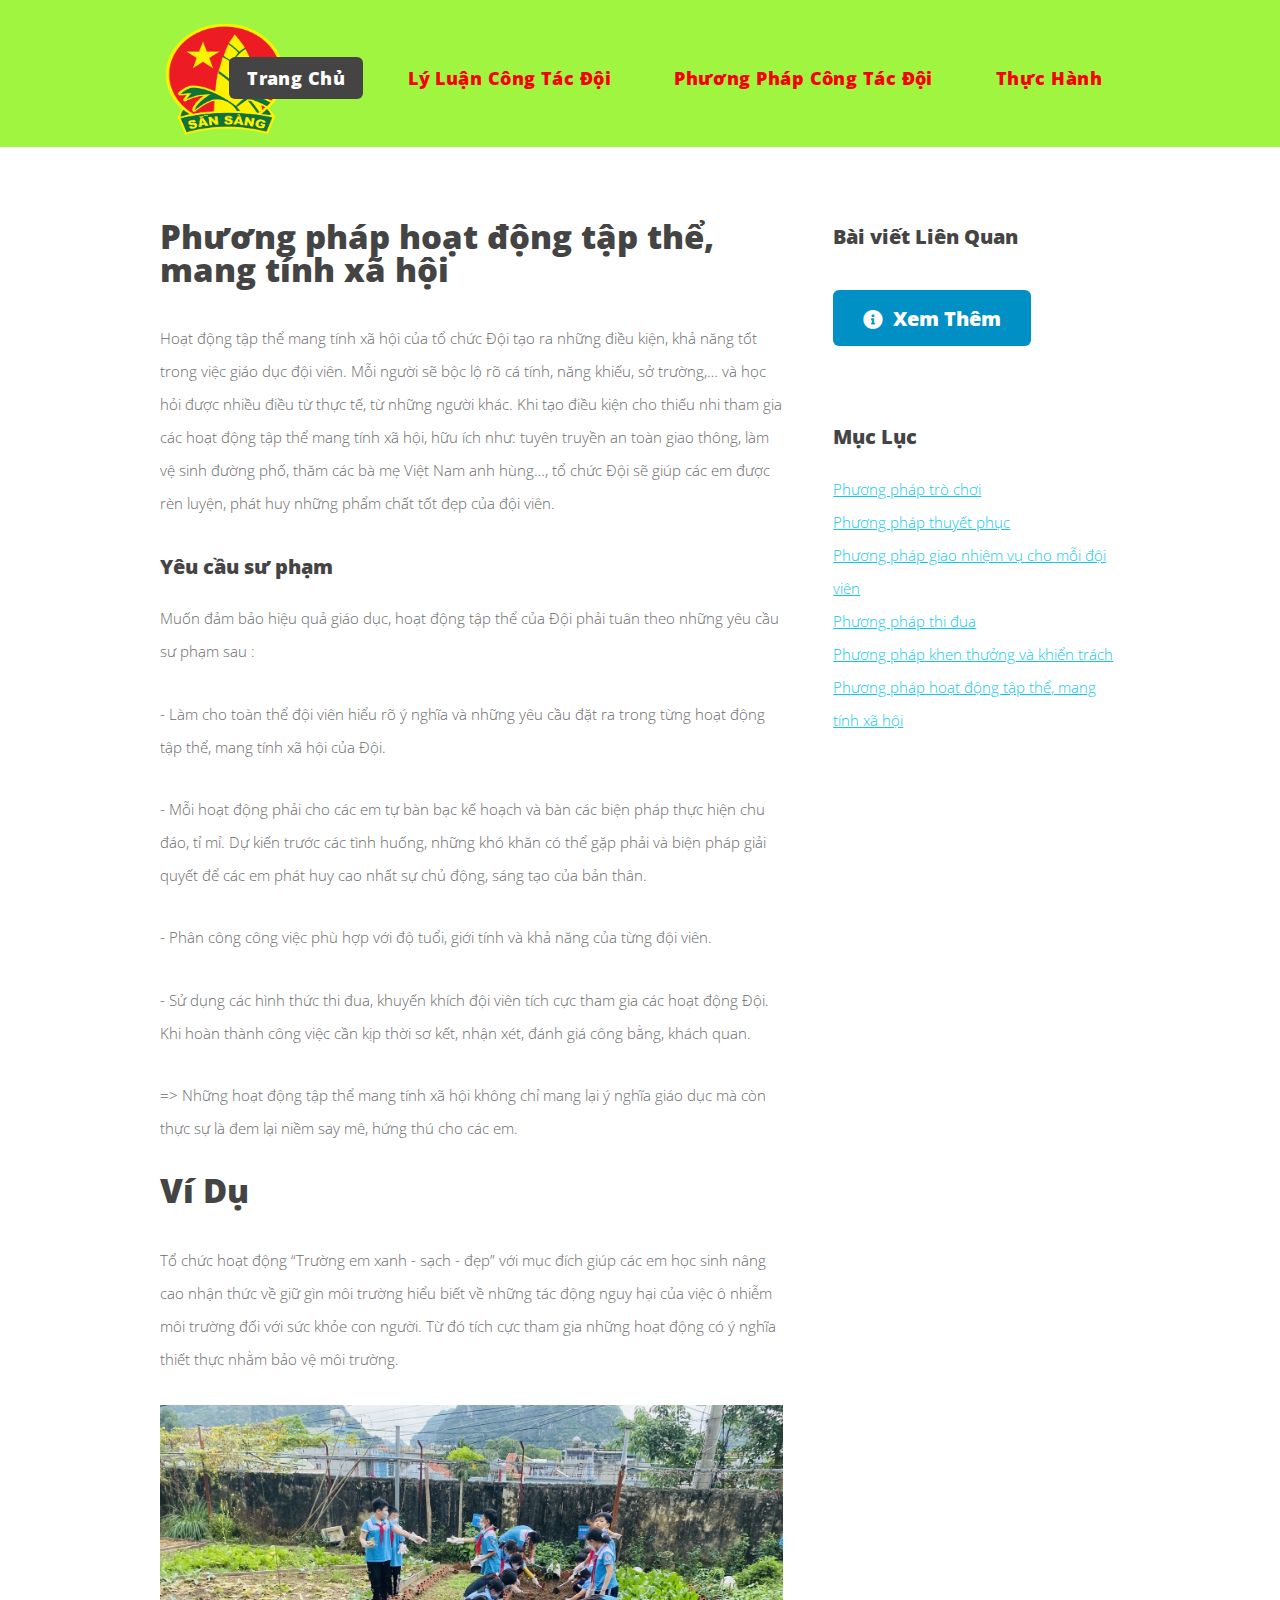
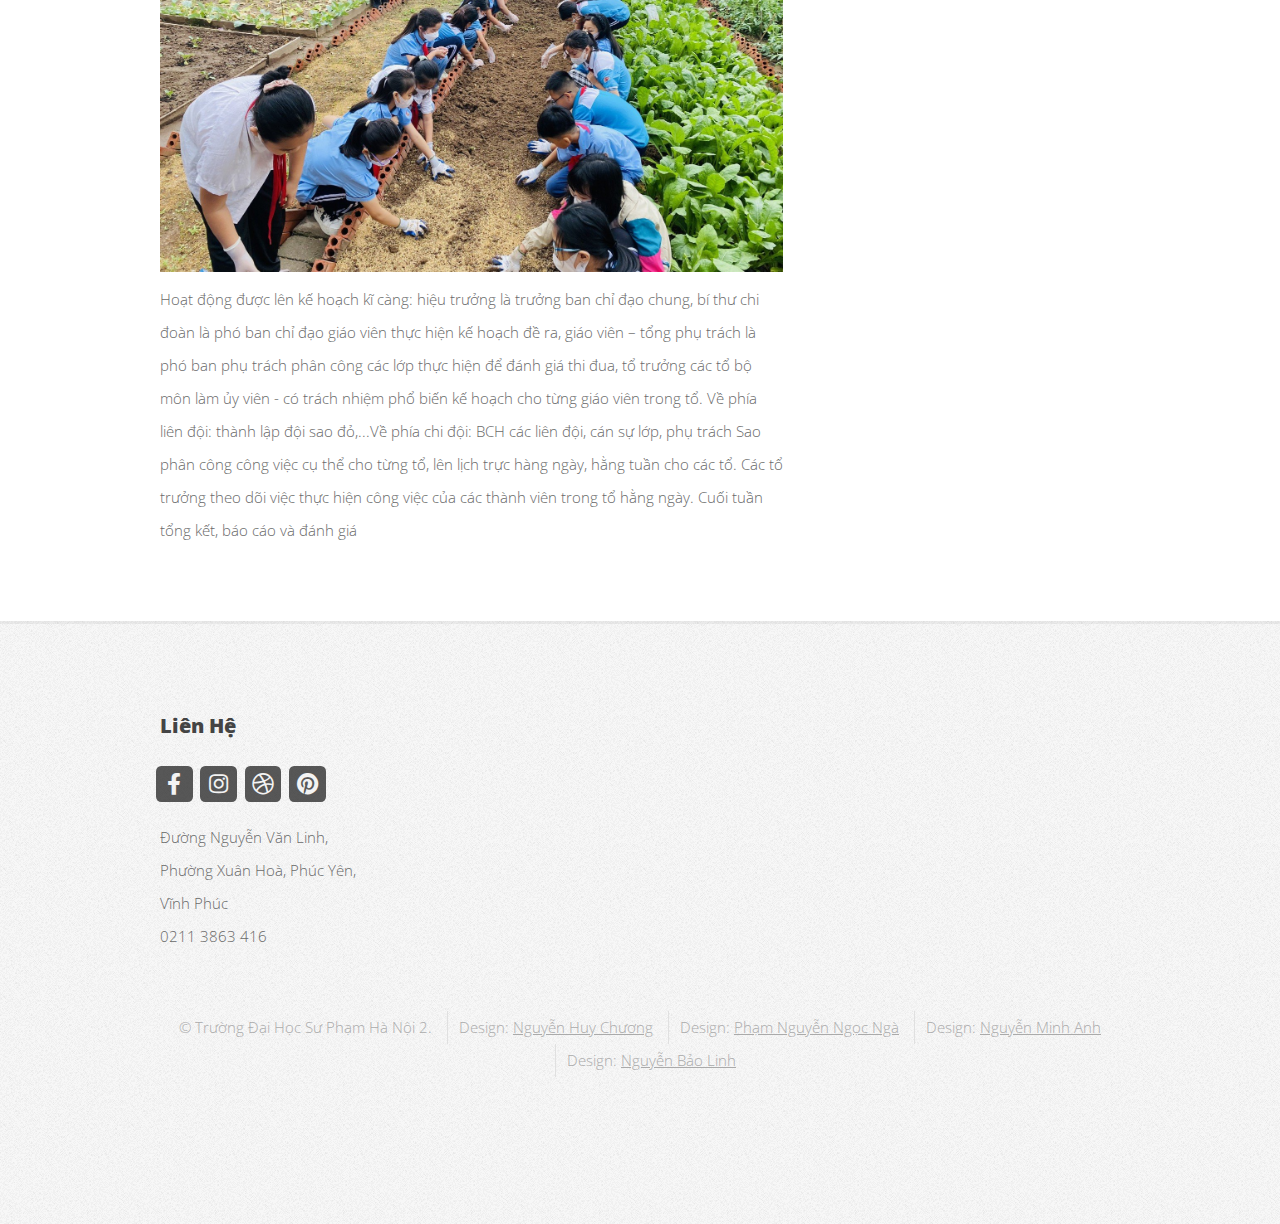
<file: pp1.html>
<!DOCTYPE HTML>

<html>
	<head>
		<title>WEBSITE HỌC TẬP HỌC PHẦN
			CÔNG TÁC ĐỘI THIẾU NIÊN TIỀN PHONG HỒ CHÍ MINH
			CHO SINH VIÊN CHUYÊN NGÀNH GIÁO DỤC TIỂU HỌC</title>
			<!-- logo -->
			<link rel="icon" href="images/logo.png" type="image/x-icon">
		<meta charset="utf-8" />
		<meta name="viewport" content="width=device-width, initial-scale=1, user-scalable=no" />
		<link rel="stylesheet" href="assets/css/main.css" />
	</head>
	<body class="is-preload homepage">
		<div id="page-wrapper">

			<!-- Header -->
			<div id="header-wrapper">
				<header id="header" class="container">
					<style color="black">
						#header-wrapper {
							background-color: rgb(160, 245, 64);
						}
					</style>
					<!-- Logo -->
					<a href="index.html" class="image featured"><img src="images/logo.png" alt="logo" style="top: -80px;position: absolute;width: 131px;height: 113px;"></a>
					<!-- Nav -->
						<nav id="nav">
							<ul>
								<li class="current"><a href="index.html">Trang Chủ</a></li>
								<li><a href="left-sidebar.html">Lý Luận Công Tác Đội</a></li>
								<li>
									<a href="#">Phương Pháp Công Tác Đội</a>
									<ul>
										<li><a href="pp1.html">Phương pháp hoạt động tập thể, mang tính xã hội</a></li>
										<li><a href="pp2.html">Phương pháp trò chơi</a></li>
										<li><a href="pp3.html">Phương pháp thuyết phục</a></li>
										<li><a href="pp4.html">Phương pháp giao nhiệm vụ cho mỗi đội viên</a></li>
										<li><a href="pp5.html">Phương pháp thi đua</a></li>
										<li><a href="pp6.html">Phương pháp khen thưởng và khiển trách</a></li>
									</ul>
								</li>
								<li>
									<a href="#">Thực Hành</a>
									<ul>
										<li><a href="#">Đội hình đội ngũ</a></li>
										<li><a href="zindex.html">Các bài trống đội</a></li>
										<li><a href="shth.html">Sinh hoạt tập thể</a></li>
									</ul>
								</li>
							</ul>
						</nav>

				</header>
			</div>

			<!-- Main -->
				<div id="main-wrapper">
					<div class="container">
						<div class="row gtr-200">
							<div class="col-8 col-12-medium">
								<div id="content">

									<!-- Content -->
										<article>

											<h2>Phương pháp hoạt động tập thể, mang tính xã hội</h2>

											<p>Hoạt động tập thể mang tính xã hội của tổ chức Đội tạo ra những điều kiện, khả năng tốt trong việc giáo dục đội viên. Mỗi người sẽ bộc lộ rõ cá tính, năng khiếu, sở trường,… và học hỏi được nhiều điều từ thực tế, từ những người khác.
												Khi tạo điều kiện cho thiếu nhi tham gia các hoạt động tập thể mang tính xã hội, hữu ích như: tuyên truyền an toàn giao thông, làm vệ sinh đường phố, thăm các bà mẹ Việt Nam anh hùng…, tổ chức Đội sẽ giúp các em được rèn luyện, phát huy những phẩm chất tốt đẹp của đội viên.</p>

											<h3>Yêu cầu sư phạm</h3>
											<p>Muốn đảm bảo hiệu quả giáo dục, hoạt động tập thể của Đội phải tuân theo những yêu cầu sư phạm sau :  
											<p>	- Làm cho toàn thể đội viên hiểu rõ ý nghĩa và những yêu cầu đặt ra trong từng hoạt động tập thể, mang tính xã hội của Đội.</p>
											<p>	- Mỗi hoạt động phải cho các em tự bàn bạc kế hoạch và bàn các biện pháp thực hiện chu đáo, tỉ mỉ. Dự kiến trước các tình huống, những khó khăn có thể gặp phải và biện pháp giải quyết để các em phát huy cao nhất sự chủ động, sáng tạo của bản thân.</p>
											<p>	- Phân công công việc phù hợp với độ tuổi, giới tính và khả năng của từng đội viên.</p>
											<p>	- Sử dụng các hình thức thi đua, khuyến khích đội viên tích cực tham gia các hoạt động Đội. Khi hoàn thành công việc cần kịp thời sơ kết, nhận xét, đánh giá công bằng, khách quan.</p>
											<p>	=> Những hoạt động tập thể mang tính xã hội không chỉ mang lại ý nghĩa giáo dục mà còn thực sự là đem lại niềm say mê, hứng thú cho các em.</p>
											<h2>Ví Dụ</h2>
											<p>Tổ chức hoạt động “Trường em xanh - sạch - đẹp” với mục đích giúp các em học sinh nâng cao nhận thức về giữ gìn môi trường hiểu biết về những tác động nguy hại của việc ô nhiễm môi trường đối với sức khỏe con người. Từ đó tích cực tham gia những hoạt động có ý nghĩa thiết thực nhằm bảo vệ môi trường.</p>
											<picture> 
												<source srcset="images/pic06.jpg" type="image/webp">
												<img src="images/pic06.jpg" alt="hoatdongtapthe" style="width: 100%; height: 100%;">
											</picture>
											<p> Hoạt động được lên kế hoạch kĩ càng: hiệu trưởng là trưởng ban chỉ đạo chung, bí thư chi đoàn là phó ban chỉ đạo giáo viên thực hiện kế hoạch đề ra, giáo viên – tổng phụ trách là phó ban phụ trách phân công các lớp thực hiện để đánh giá thi đua, tổ trưởng các tổ bộ môn làm ủy viên - có trách nhiệm phổ biến kế hoạch cho từng giáo viên trong tổ. Về phía liên đội: thành lập đội sao đỏ,...Về phía chi đội: BCH các liên đội, cán sự lớp, phụ trách Sao phân công công việc cụ thể cho từng tổ, lên lịch trực hàng ngày, hằng tuần cho các tổ. Các tổ trưởng theo dõi việc thực hiện công việc của các thành viên trong tổ hằng ngày. Cuối tuần tổng kết, báo cáo và đánh giá</p>

										</article>

								</div>
							</div>
							<div class="col-4 col-12-medium">
								<div id="sidebar">

									<!-- Sidebar -->
										<section>
											<h3>Bài viết Liên Quan</h3>
											<footer>
												<a href="https://doanthanhnien.vn/tin-tuc/cong-tac-giao-duc/giai-phap-nang-cao-chat-luong-hoat-dong-doi-trong-truong-hoc" class="button icon solid fa-info-circle">Xem Thêm</a>
											</footer>
										</section>

										<section>
											<h3>Mục Lục</h3>
											<ul class="style2">
												<li><a href="pp2.html">Phương pháp trò chơi</a></li>
												<li><a href="pp3.html">Phương pháp thuyết phục</a></li>
												<li><a href="pp4.html">Phương pháp giao nhiệm vụ cho mỗi đội viên</a></li>
												<li><a href="pp5.html">Phương pháp thi đua</a></li>
												<li><a href="pp6.html">Phương pháp khen thưởng và khiển trách</a></li>
												<li><a href="pp1.html">Phương pháp hoạt động tập thể, mang tính xã hội</a></li>
											</ul>
										</section>

								</div>
							</div>
						</div>
					</div>
				</div>

			<!-- Footer -->
					<!-- Footer -->
					<div id="footer-wrapper">
						<footer id="footer" class="container">
							<div class="row">
								<div class="col-3 col-6-medium col-12-small">
	
									<!-- Contact -->
										<section class="widget contact last">
											<h3>Liên Hệ</h3>
											<ul>
												<li><a href="https://www.facebook.com/khoagiaoductieuhochpu2" class="icon brands fa-facebook-f"><span class="label">Facebook</span></a></li>
												<li><a href="https://www.hpu2.edu.vn/#" class="icon brands fa-instagram"><span class="label">Instagram</span></a></li>
												<li><a href="https://www.hpu2.edu.vn/#" class="icon brands fa-dribbble"><span class="label">Dribbble</span></a></li>
												<li><a href="https://www.hpu2.edu.vn/#" class="icon brands fa-pinterest"><span class="label">Pinterest</span></a></li>
											</ul>
											<p>Đường Nguyễn Văn Linh, Phường Xuân Hoà, Phúc Yên, Vĩnh Phúc<br />
												0211 3863 416</p>
										</section>
	
								</div>
							</div>
							<div class="row">
								<div class="col-12">
									<div id="copyright">
										<ul class="menu">
											<li>&copy; Trường Đại Học Sư Phạm Hà Nội 2.</li>
											<li>Design: <a href="https://www.facebook.com/Chuong.vpbq/">Nguyễn Huy Chương </a></li>
											<li>Design: <a href="https://www.facebook.com/pn.ngocnga">Phạm Nguyễn Ngọc Ngà</a></li>
											<li>Design: <a href="https://www.facebook.com/minhanhmina.nguyen">Nguyễn Minh Anh</a></li>
											<li>Design: <a href="https://www.facebook.com/100015649086044">Nguyễn Bảo Linh </a></li>
										</ul>
									</div>
								</div>
							</div>
						</footer>
					</div>
				</div>
	
		<!-- Scripts -->

			<script src="assets/js/jquery.min.js"></script>
			<script src="assets/js/jquery.dropotron.min.js"></script>
			<script src="assets/js/browser.min.js"></script>
			<script src="assets/js/breakpoints.min.js"></script>
			<script src="assets/js/util.js"></script>
			<script src="assets/js/main.js"></script>

	</body>
</html>
</file>
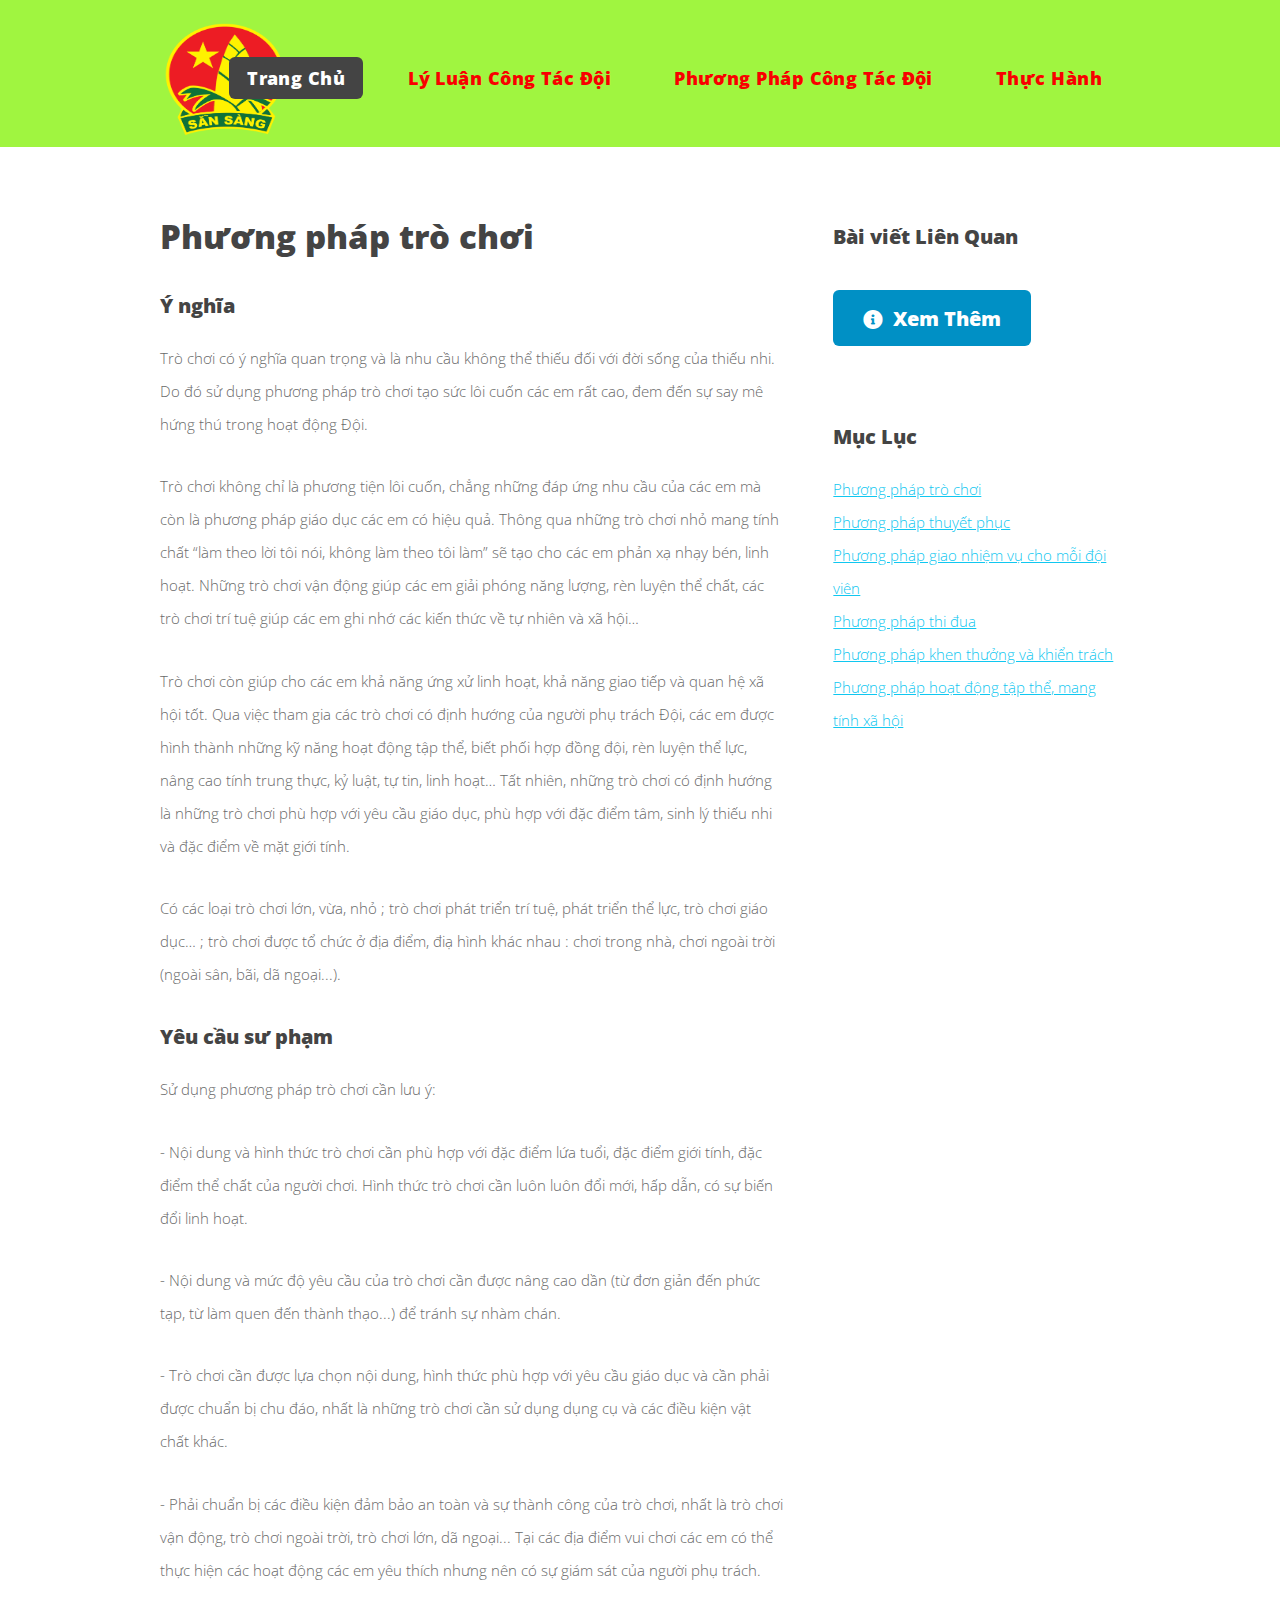
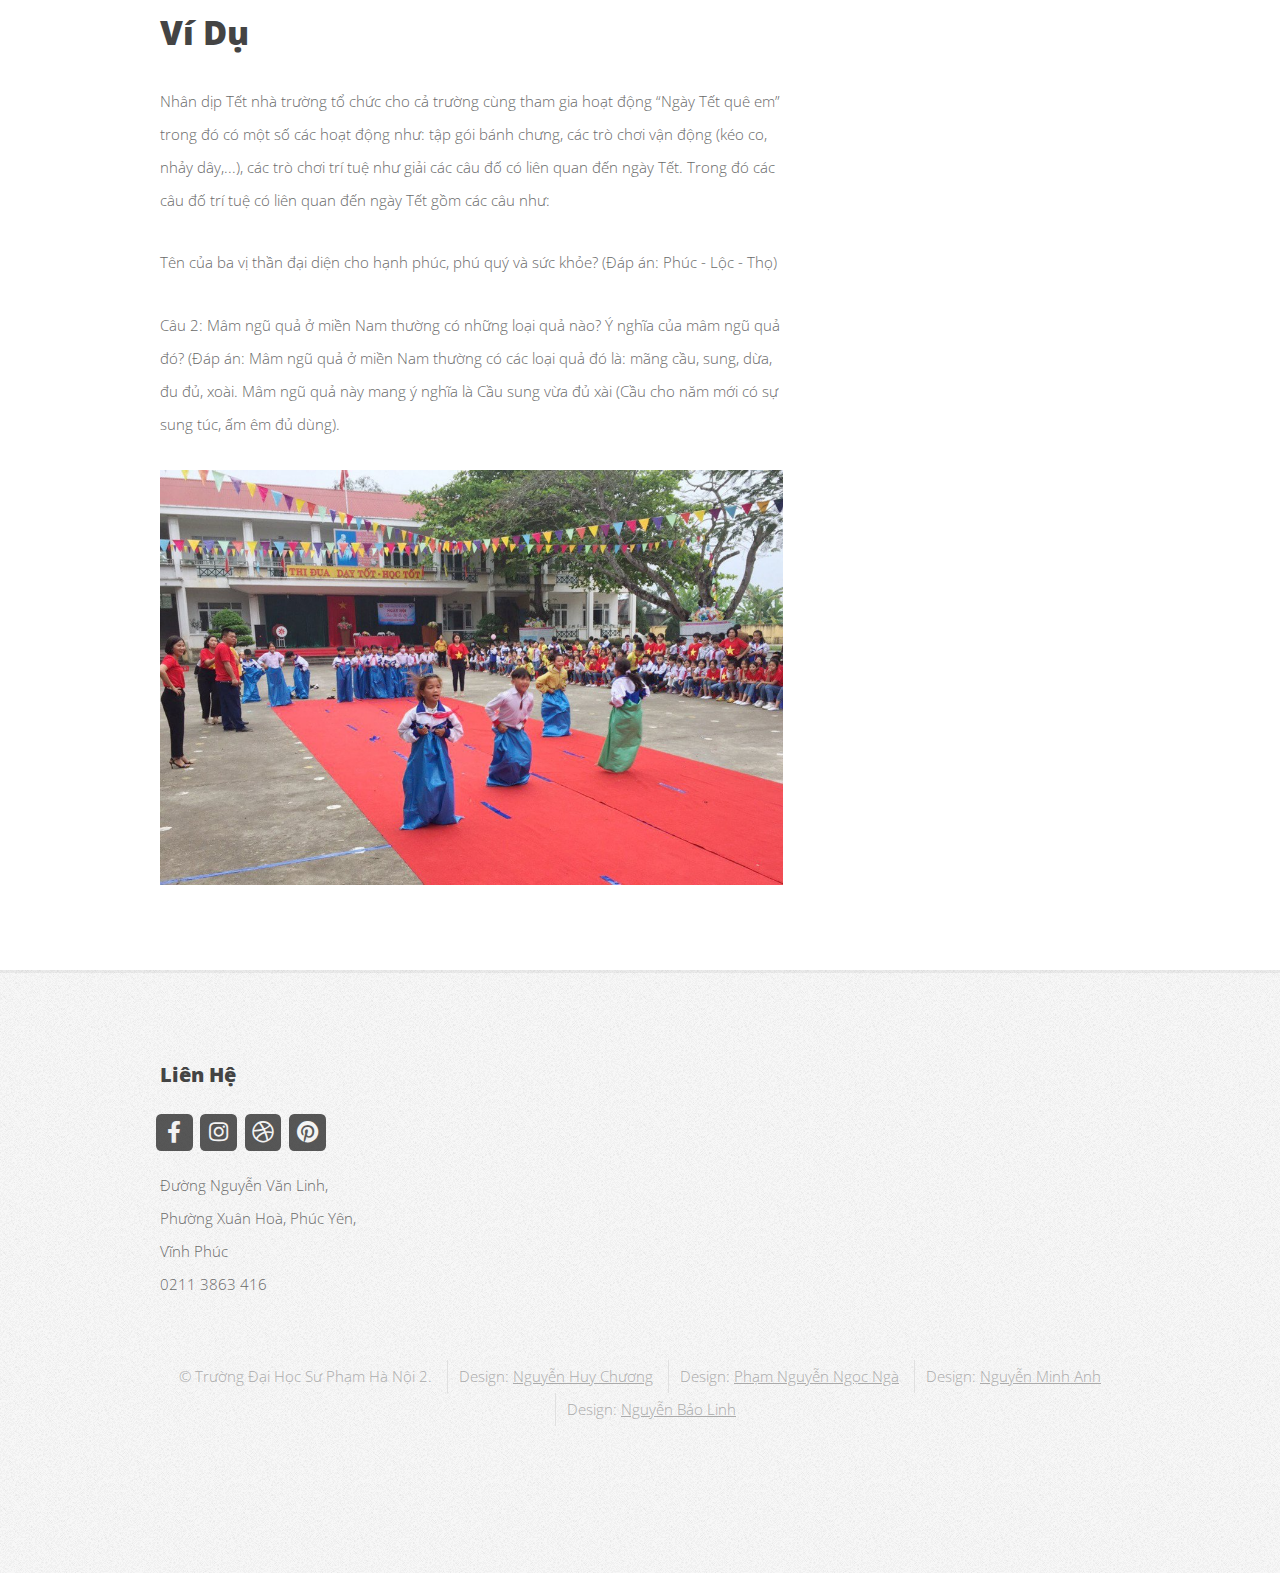
<file: pp2.html>
<!DOCTYPE HTML>

<html>
	<head>
		<title>WEBSITE HỌC TẬP HỌC PHẦN
			CÔNG TÁC ĐỘI THIẾU NIÊN TIỀN PHONG HỒ CHÍ MINH
			CHO SINH VIÊN CHUYÊN NGÀNH GIÁO DỤC TIỂU HỌC</title>
			<!-- logo -->
			<link rel="icon" href="images/logo.png" type="image/x-icon">
		<meta charset="utf-8" />
		<meta name="viewport" content="width=device-width, initial-scale=1, user-scalable=no" />
		<link rel="stylesheet" href="assets/css/main.css" />
	</head>
	<body class="is-preload homepage">
		<div id="page-wrapper">

			<!-- Header -->
			<div id="header-wrapper">
				<header id="header" class="container">
					<style color="black">
						#header-wrapper {
							background-color: rgb(160, 245, 64);
						}
					</style>
					<!-- Logo -->
					<a href="index.html" class="image featured"><img src="images/logo.png" alt="logo" style="top: -80px;position: absolute;width: 131px;height: 113px;"></a>
					<!-- Nav -->
						<nav id="nav">
							<ul>
								<li class="current"><a href="index.html">Trang Chủ</a></li>
								<li><a href="left-sidebar.html">Lý Luận Công Tác Đội</a></li>
								<li>
									<a href="#">Phương Pháp Công Tác Đội</a>
									<ul>
										<li><a href="pp1.html">Phương pháp hoạt động tập thể, mang tính xã hội</a></li>
										<li><a href="pp2.html">Phương pháp trò chơi</a></li>
										<li><a href="pp3.html">Phương pháp thuyết phục</a></li>
										<li><a href="pp4.html">Phương pháp giao nhiệm vụ cho mỗi đội viên</a></li>
										<li><a href="pp5.html">Phương pháp thi đua</a></li>
										<li><a href="pp6.html">Phương pháp khen thưởng và khiển trách</a></li>
									</ul>
								</li>
								<li>
									<a href="#">Thực Hành</a>
									<ul>
										<li><a href="#">Đội hình đội ngũ</a></li>
										<li><a href="zindex.html">Các bài trống đội</a></li>
										<li><a href="shth.html">Sinh hoạt tập thể</a></li>
									</ul>
								</li>
							</ul>
						</nav>

				</header>
			</div>

			<!-- Main -->
				<div id="main-wrapper">
					<div class="container">
						<div class="row gtr-200">
							<div class="col-8 col-12-medium">
								<div id="content">

									<!-- Content -->
										<article>

											<h2>Phương pháp trò chơi</h2>
                                            <h3>Ý nghĩa</h3>

											<p>Trò chơi có ý nghĩa quan trọng và là nhu cầu không thể thiếu đối với đời sống của thiếu nhi. Do đó sử dụng phương pháp trò chơi tạo sức lôi cuốn các em rất cao, đem đến sự say mê hứng thú trong hoạt động Đội.</p>
                                            <p>Trò chơi không chỉ là phương tiện lôi cuốn, chẳng những đáp ứng nhu cầu của các em mà còn là phương pháp giáo dục các em có hiệu quả. Thông qua những trò chơi nhỏ mang tính chất “làm theo lời tôi nói, không làm theo tôi làm” sẽ tạo cho các em phản xạ nhạy bén, linh hoạt. Những trò chơi vận động giúp các em giải phóng năng lượng, rèn luyện thể chất, các trò chơi trí tuệ giúp các em ghi nhớ các kiến thức về tự nhiên và xã hội…</p>
                                            <p>Trò chơi còn giúp cho các em khả năng ứng xử linh hoạt, khả năng giao tiếp và quan hệ xã hội tốt. Qua việc tham gia các trò chơi có định hướng của người phụ trách Đội, các em được hình thành những kỹ năng hoạt động tập thể, biết phối hợp đồng đội, rèn luyện thể lực, nâng cao tính trung thực, kỷ luật, tự tin, linh hoạt… Tất nhiên, những trò chơi có định hướng là những trò chơi phù hợp với yêu cầu giáo dục, phù hợp với đặc điểm tâm, sinh lý thiếu nhi và đặc điểm về mặt giới tính.</p>
                                            <p>Có các loại trò chơi lớn, vừa, nhỏ ; trò chơi phát triển trí tuệ, phát triển thể lực, trò chơi giáo dục… ; trò chơi được tổ chức ở địa điểm, điạ hình khác nhau : chơi trong nhà, chơi ngoài trời (ngoài sân, bãi, dã ngoại...).</p>
											<h3>Yêu cầu sư phạm</h3>
											<p>Sử dụng phương pháp trò chơi cần lưu ý:</p>  
											<p>	- Nội dung và hình thức trò chơi cần phù hợp với đặc điểm lứa tuổi, đặc điểm giới tính, đặc điểm thể chất của người chơi. Hình thức trò chơi cần luôn luôn đổi mới, hấp dẫn, có sự biến đổi linh hoạt.</p>
											<p>	- Nội dung và mức độ yêu cầu của trò chơi cần được nâng cao dần (từ đơn giản đến phức tạp, từ làm quen đến thành thạo...) để tránh sự nhàm chán.</p>
											<p>	- Trò chơi cần được lựa chọn nội dung, hình thức phù hợp với yêu cầu giáo dục và cần phải được chuẩn bị chu đáo, nhất là những trò chơi cần sử dụng dụng cụ và các điều kiện vật chất khác.</p>
											<p>	- ​Phải chuẩn bị các điều kiện đảm bảo an toàn và sự thành công của trò chơi, nhất là trò chơi vận động, trò chơi ngoài trời, trò chơi lớn, dã ngoại... Tại các địa điểm vui chơi các em có thể thực hiện các hoạt động các em yêu thích nhưng nên có sự giám sát của người phụ trách.</p>
											<h2>Ví Dụ</h2>
											<p>Nhân dịp Tết nhà trường tổ chức cho cả trường cùng tham gia hoạt động “Ngày Tết quê em” trong đó có một số các hoạt động như: tập gói bánh chưng, các trò chơi vận động (kéo co, nhảy dây,...), các trò chơi trí tuệ như giải các câu đố có liên quan đến ngày Tết. Trong đó các câu đố trí tuệ có liên quan đến ngày Tết gồm các câu như:</p>
                                            <p>	Tên của ba vị thần đại diện cho hạnh phúc, phú quý và sức khỏe? (Đáp án: Phúc - Lộc - Thọ)</p>
                                            <p>Câu 2: Mâm ngũ quả ở miền Nam thường có những loại quả nào? Ý nghĩa của mâm ngũ quả đó? (Đáp án: Mâm ngũ quả ở miền Nam thường có các loại quả đó là: mãng cầu, sung, dừa, đu đủ, xoài. Mâm ngũ quả này mang ý nghĩa là Cầu sung vừa đủ xài (Cầu cho năm mới có sự sung túc, ấm êm đủ dùng).</p>
											<picture> 
												<source srcset="images/pic10.jpg" type="image/webp">
												<img src="images/pic10.jpg" alt="hoatdongtapthe" style="width: 100%; height: 100%;">
											</picture>

										</article>

								</div>
							</div>
							<div class="col-4 col-12-medium">
								<div id="sidebar">

									<!-- Sidebar -->
										<section>
											<h3>Bài viết Liên Quan</h3>
											<footer>
												<a href="https://doanthanhnien.vn/tin-tuc/cong-tac-giao-duc/giai-phap-nang-cao-chat-luong-hoat-dong-doi-trong-truong-hoc" class="button icon solid fa-info-circle">Xem Thêm</a>
											</footer>
										</section>

										<section>
											<h3>Mục Lục</h3>
											<ul class="style2">
												<li><a href="pp2.html">Phương pháp trò chơi</a></li>
												<li><a href="pp3.html">Phương pháp thuyết phục</a></li>
												<li><a href="pp4.html">Phương pháp giao nhiệm vụ cho mỗi đội viên</a></li>
												<li><a href="pp5.html">Phương pháp thi đua</a></li>
												<li><a href="pp6.html">Phương pháp khen thưởng và khiển trách</a></li>
												<li><a href="pp1.html">Phương pháp hoạt động tập thể, mang tính xã hội</a></li>
											</ul>
										</section>

								</div>
							</div>
						</div>
					</div>
				</div>

			<!-- Footer -->
					<!-- Footer -->
					<div id="footer-wrapper">
						<footer id="footer" class="container">
							<div class="row">
								<div class="col-3 col-6-medium col-12-small">
	
									<!-- Contact -->
										<section class="widget contact last">
											<h3>Liên Hệ</h3>
											<ul>
												<li><a href="https://www.facebook.com/khoagiaoductieuhochpu2" class="icon brands fa-facebook-f"><span class="label">Facebook</span></a></li>
												<li><a href="https://www.hpu2.edu.vn/#" class="icon brands fa-instagram"><span class="label">Instagram</span></a></li>
												<li><a href="https://www.hpu2.edu.vn/#" class="icon brands fa-dribbble"><span class="label">Dribbble</span></a></li>
												<li><a href="https://www.hpu2.edu.vn/#" class="icon brands fa-pinterest"><span class="label">Pinterest</span></a></li>
											</ul>
											<p>Đường Nguyễn Văn Linh, Phường Xuân Hoà, Phúc Yên, Vĩnh Phúc<br />
												0211 3863 416</p>
										</section>
	
								</div>
							</div>
							<div class="row">
								<div class="col-12">
									<div id="copyright">
										<ul class="menu">
											<li>&copy; Trường Đại Học Sư Phạm Hà Nội 2.</li>
											<li>Design: <a href="https://www.facebook.com/Chuong.vpbq/">Nguyễn Huy Chương </a></li>
											<li>Design: <a href="https://www.facebook.com/pn.ngocnga">Phạm Nguyễn Ngọc Ngà</a></li>
											<li>Design: <a href="https://www.facebook.com/minhanhmina.nguyen">Nguyễn Minh Anh</a></li>
											<li>Design: <a href="https://www.facebook.com/100015649086044">Nguyễn Bảo Linh </a></li>
										</ul>
									</div>
								</div>
							</div>
						</footer>
					</div>
				</div>
	
		<!-- Scripts -->

			<script src="assets/js/jquery.min.js"></script>
			<script src="assets/js/jquery.dropotron.min.js"></script>
			<script src="assets/js/browser.min.js"></script>
			<script src="assets/js/breakpoints.min.js"></script>
			<script src="assets/js/util.js"></script>
			<script src="assets/js/main.js"></script>

	</body>
</html>
</file>
<file: assets/css/main.css>
@import url("fontawesome-all.min.css");
@import url("https://fonts.googleapis.com/css?family=Oleo+Script:400|Open+Sans:300,300italic,600,600italic,800");

/*
	Verti by HTML5 UP
	html5up.net | @ajlkn
	Free for personal and commercial use under the CCA 3.0 license (html5up.net/license)
*/

html, body, div, span, applet, object,
iframe, h1, h2, h3, h4, h5, h6, p, blockquote,
pre, a, abbr, acronym, address, big, cite,
code, del, dfn, em, img, ins, kbd, q, s, samp,
small, strike, strong, sub, sup, tt, var, b,
u, i, center, dl, dt, dd, ol, ul, li, fieldset,
form, label, legend, table, caption, tbody,
tfoot, thead, tr, th, td, article, aside,
canvas, details, embed, figure, figcaption,
footer, header, hgroup, menu, nav, output, ruby,
section, summary, time, mark, audio, video {
	margin: 0;
	padding: 0;
	border: 0;
	font-size: 100%;
	font: inherit;
	vertical-align: baseline;}

article, aside, details, figcaption, figure,
footer, header, hgroup, menu, nav, section {
	display: block;}

body {
	line-height: 1;
}

ol, ul {
	list-style: none;
}

blockquote, q {
	quotes: none;
}

	blockquote:before, blockquote:after, q:before, q:after {
		content: '';
		content: none;
	}

table {
	border-collapse: collapse;
	border-spacing: 0;
}

body {
	-webkit-text-size-adjust: none;
}

mark {
	background-color: transparent;
	color: inherit;
}

input::-moz-focus-inner {
	border: 0;
	padding: 0;
}

input, select, textarea {
	-moz-appearance: none;
	-webkit-appearance: none;
	-ms-appearance: none;
	appearance: none;
}

/* Basic */

	@-ms-viewport {
		width: device-width;
	}

	html {
		box-sizing: border-box;
	}

	*, *:before, *:after {
		box-sizing: inherit;
	}

	body {
		background-image: -moz-linear-gradient(top, rgba(0, 0, 0, 0.05), rgba(0, 0, 0, 0)), url("images/bg01.png");
		background-image: -webkit-linear-gradient(top, rgba(0, 0, 0, 0.05), rgba(0, 0, 0, 0)), url("images/bg01.png");
		background-image: -ms-linear-gradient(top, rgba(0, 0, 0, 0.05), rgba(0, 0, 0, 0)), url("images/bg01.png");
		background-image: linear-gradient(top, rgba(0, 0, 0, 0.05), rgba(0, 0, 0, 0)), url("images/bg01.png");
		background-color: #f7f7f7;
		background-position: top left, top left;
		background-repeat: repeat-x, repeat;
		background-size: 100% 30em, auto;
		font-family: 'Open Sans', sans-serif;
		font-size: 13pt;
		color: #696969;
		font-weight: 300;
		line-height: 2.25em;
	}

		body.is-preload *, body.is-preload *:before, body.is-preload *:after {
			-moz-animation: none !important;
			-webkit-animation: none !important;
			-ms-animation: none !important;
			animation: none !important;
			-moz-transition: none !important;
			-webkit-transition: none !important;
			-ms-transition: none !important;
			transition: none !important;
		}

	input, select, textarea {
		font-family: 'Open Sans', sans-serif;
		font-size: 13pt;
		color: #696969;
		font-weight: 300;
		line-height: 2.25em;
	}

	a {
		color: #10c7f0;
		text-decoration: underline;
	}

		a:hover {
			text-decoration: none;
		}

	h1, h2, h3, h4, h5, h6 {
		color: #444;
		font-weight: 800;
	}

		h1 a, h2 a, h3 a, h4 a, h5 a, h6 a {
			color: inherit;
			text-decoration: none;
			outline: 0;
		}

	h2 {
		font-size: 2.25em;
		margin: 0 0 1.1em 0;
		line-height: 1em;
	}

	h3 {
		font-size: 1.35em;
		margin: 0 0 1em 0;
	}

	b, strong {
		font-weight: 600;
		color: #444;
	}

	i, em {
		font-style: italic;
	}

	br.clear {
		clear: both;
	}

	sub {
		position: relative;
		top: 0.5em;
		font-size: 0.8em;
	}

	sup {
		position: relative;
		top: -0.5em;
		font-size: 0.8em;
	}

	hr {
		border: 0;
		border-top: solid 1px #eee;
	}

	blockquote {
		border-left: solid 0.5em #eee;
		padding: 1em 0 1em 2em;
		font-style: italic;
	}

	p, ul, ol, dl, table {
		margin-bottom: 2em;
	}

/* Container */

	.container {
		margin: 0 auto;
		max-width: 100%;
		width: 1400px;
	}

		@media screen and (max-width: 1680px) {

			.container {
				width: 1200px;
			}

		}

		@media screen and (max-width: 1280px) {

			.container {
				width: 960px;
			}

		}

		@media screen and (max-width: 980px) {

			.container {
				width: 90%;
			}

		}

		@media screen and (max-width: 736px) {

			.container {
				width: 100%;
			}

		}

/* Row */

	.row {
		display: flex;
		flex-wrap: wrap;
		box-sizing: border-box;
		align-items: stretch;
	}

		.row > * {
			box-sizing: border-box;
		}

		.row.gtr-uniform > * > :last-child {
			margin-bottom: 0;
		}

		.row.aln-left {
			justify-content: flex-start;
		}

		.row.aln-center {
			justify-content: center;
		}

		.row.aln-right {
			justify-content: flex-end;
		}

		.row.aln-top {
			align-items: flex-start;
		}

		.row.aln-middle {
			align-items: center;
		}

		.row.aln-bottom {
			align-items: flex-end;
		}

		.row > .imp {
			order: -1;
		}

		.row > .col-1 {
			width: 8.33333%;
		}

		.row > .off-1 {
			margin-left: 8.33333%;
		}

		.row > .col-2 {
			width: 16.66667%;
		}

		.row > .off-2 {
			margin-left: 16.66667%;
		}

		.row > .col-3 {
			width: 25%;
		}

		.row > .off-3 {
			margin-left: 25%;
		}

		.row > .col-4 {
			width: 33.33333%;
		}

		.row > .off-4 {
			margin-left: 33.33333%;
		}

		.row > .col-5 {
			width: 41.66667%;
		}

		.row > .off-5 {
			margin-left: 41.66667%;
		}

		.row > .col-6 {
			width: 50%;
		}

		.row > .off-6 {
			margin-left: 50%;
		}

		.row > .col-7 {
			width: 58.33333%;
		}

		.row > .off-7 {
			margin-left: 58.33333%;
		}

		.row > .col-8 {
			width: 66.66667%;
		}

		.row > .off-8 {
			margin-left: 66.66667%;
		}

		.row > .col-9 {
			width: 75%;
		}

		.row > .off-9 {
			margin-left: 75%;
		}

		.row > .col-10 {
			width: 83.33333%;
		}

		.row > .off-10 {
			margin-left: 83.33333%;
		}

		.row > .col-11 {
			width: 91.66667%;
		}

		.row > .off-11 {
			margin-left: 91.66667%;
		}

		.row > .col-12 {
			width: 100%;
		}

		.row > .off-12 {
			margin-left: 100%;
		}

		.row.gtr-0 {
			margin-top: 0px;
			margin-left: 0px;
		}

			.row.gtr-0 > * {
				padding: 0px 0 0 0px;
			}

			.row.gtr-0.gtr-uniform {
				margin-top: 0px;
			}

				.row.gtr-0.gtr-uniform > * {
					padding-top: 0px;
				}

		.row.gtr-25 {
			margin-top: -10px;
			margin-left: -10px;
		}

			.row.gtr-25 > * {
				padding: 10px 0 0 10px;
			}

			.row.gtr-25.gtr-uniform {
				margin-top: -10px;
			}

				.row.gtr-25.gtr-uniform > * {
					padding-top: 10px;
				}

		.row.gtr-50 {
			margin-top: -20px;
			margin-left: -20px;
		}

			.row.gtr-50 > * {
				padding: 20px 0 0 20px;
			}

			.row.gtr-50.gtr-uniform {
				margin-top: -20px;
			}

				.row.gtr-50.gtr-uniform > * {
					padding-top: 20px;
				}

		.row {
			margin-top: -40px;
			margin-left: -40px;
		}

			.row > * {
				padding: 40px 0 0 40px;
			}

			.row.gtr-uniform {
				margin-top: -40px;
			}

				.row.gtr-uniform > * {
					padding-top: 40px;
				}

		.row.gtr-150 {
			margin-top: -60px;
			margin-left: -60px;
		}

			.row.gtr-150 > * {
				padding: 60px 0 0 60px;
			}

			.row.gtr-150.gtr-uniform {
				margin-top: -60px;
			}

				.row.gtr-150.gtr-uniform > * {
					padding-top: 60px;
				}

		.row.gtr-200 {
			margin-top: -80px;
			margin-left: -80px;
		}

			.row.gtr-200 > * {
				padding: 80px 0 0 80px;
			}

			.row.gtr-200.gtr-uniform {
				margin-top: -80px;
			}

				.row.gtr-200.gtr-uniform > * {
					padding-top: 80px;
				}

		@media screen and (max-width: 1680px) {

			.row {
				display: flex;
				flex-wrap: wrap;
				box-sizing: border-box;
				align-items: stretch;
			}

				.row > * {
					box-sizing: border-box;
				}

				.row.gtr-uniform > * > :last-child {
					margin-bottom: 0;
				}

				.row.aln-left {
					justify-content: flex-start;
				}

				.row.aln-center {
					justify-content: center;
				}

				.row.aln-right {
					justify-content: flex-end;
				}

				.row.aln-top {
					align-items: flex-start;
				}

				.row.aln-middle {
					align-items: center;
				}

				.row.aln-bottom {
					align-items: flex-end;
				}

				.row > .imp-xlarge {
					order: -1;
				}

				.row > .col-1-xlarge {
					width: 8.33333%;
				}

				.row > .off-1-xlarge {
					margin-left: 8.33333%;
				}

				.row > .col-2-xlarge {
					width: 16.66667%;
				}

				.row > .off-2-xlarge {
					margin-left: 16.66667%;
				}

				.row > .col-3-xlarge {
					width: 25%;
				}

				.row > .off-3-xlarge {
					margin-left: 25%;
				}

				.row > .col-4-xlarge {
					width: 33.33333%;
				}

				.row > .off-4-xlarge {
					margin-left: 33.33333%;
				}

				.row > .col-5-xlarge {
					width: 41.66667%;
				}

				.row > .off-5-xlarge {
					margin-left: 41.66667%;
				}

				.row > .col-6-xlarge {
					width: 50%;
				}

				.row > .off-6-xlarge {
					margin-left: 50%;
				}

				.row > .col-7-xlarge {
					width: 58.33333%;
				}

				.row > .off-7-xlarge {
					margin-left: 58.33333%;
				}

				.row > .col-8-xlarge {
					width: 66.66667%;
				}

				.row > .off-8-xlarge {
					margin-left: 66.66667%;
				}

				.row > .col-9-xlarge {
					width: 75%;
				}

				.row > .off-9-xlarge {
					margin-left: 75%;
				}

				.row > .col-10-xlarge {
					width: 83.33333%;
				}

				.row > .off-10-xlarge {
					margin-left: 83.33333%;
				}

				.row > .col-11-xlarge {
					width: 91.66667%;
				}

				.row > .off-11-xlarge {
					margin-left: 91.66667%;
				}

				.row > .col-12-xlarge {
					width: 100%;
				}

				.row > .off-12-xlarge {
					margin-left: 100%;
				}

				.row.gtr-0 {
					margin-top: 0px;
					margin-left: 0px;
				}

					.row.gtr-0 > * {
						padding: 0px 0 0 0px;
					}

					.row.gtr-0.gtr-uniform {
						margin-top: 0px;
					}

						.row.gtr-0.gtr-uniform > * {
							padding-top: 0px;
						}

				.row.gtr-25 {
					margin-top: -10px;
					margin-left: -10px;
				}

					.row.gtr-25 > * {
						padding: 10px 0 0 10px;
					}

					.row.gtr-25.gtr-uniform {
						margin-top: -10px;
					}

						.row.gtr-25.gtr-uniform > * {
							padding-top: 10px;
						}

				.row.gtr-50 {
					margin-top: -20px;
					margin-left: -20px;
				}

					.row.gtr-50 > * {
						padding: 20px 0 0 20px;
					}

					.row.gtr-50.gtr-uniform {
						margin-top: -20px;
					}

						.row.gtr-50.gtr-uniform > * {
							padding-top: 20px;
						}

				.row {
					margin-top: -40px;
					margin-left: -40px;
				}

					.row > * {
						padding: 40px 0 0 40px;
					}

					.row.gtr-uniform {
						margin-top: -40px;
					}

						.row.gtr-uniform > * {
							padding-top: 40px;
						}

				.row.gtr-150 {
					margin-top: -60px;
					margin-left: -60px;
				}

					.row.gtr-150 > * {
						padding: 60px 0 0 60px;
					}

					.row.gtr-150.gtr-uniform {
						margin-top: -60px;
					}

						.row.gtr-150.gtr-uniform > * {
							padding-top: 60px;
						}

				.row.gtr-200 {
					margin-top: -80px;
					margin-left: -80px;
				}

					.row.gtr-200 > * {
						padding: 80px 0 0 80px;
					}

					.row.gtr-200.gtr-uniform {
						margin-top: -80px;
					}

						.row.gtr-200.gtr-uniform > * {
							padding-top: 80px;
						}

		}

		@media screen and (max-width: 1280px) {

			.row {
				display: flex;
				flex-wrap: wrap;
				box-sizing: border-box;
				align-items: stretch;
			}

				.row > * {
					box-sizing: border-box;
				}

				.row.gtr-uniform > * > :last-child {
					margin-bottom: 0;
				}

				.row.aln-left {
					justify-content: flex-start;
				}

				.row.aln-center {
					justify-content: center;
				}

				.row.aln-right {
					justify-content: flex-end;
				}

				.row.aln-top {
					align-items: flex-start;
				}

				.row.aln-middle {
					align-items: center;
				}

				.row.aln-bottom {
					align-items: flex-end;
				}

				.row > .imp-large {
					order: -1;
				}

				.row > .col-1-large {
					width: 8.33333%;
				}

				.row > .off-1-large {
					margin-left: 8.33333%;
				}

				.row > .col-2-large {
					width: 16.66667%;
				}

				.row > .off-2-large {
					margin-left: 16.66667%;
				}

				.row > .col-3-large {
					width: 25%;
				}

				.row > .off-3-large {
					margin-left: 25%;
				}

				.row > .col-4-large {
					width: 33.33333%;
				}

				.row > .off-4-large {
					margin-left: 33.33333%;
				}

				.row > .col-5-large {
					width: 41.66667%;
				}

				.row > .off-5-large {
					margin-left: 41.66667%;
				}

				.row > .col-6-large {
					width: 50%;
				}

				.row > .off-6-large {
					margin-left: 50%;
				}

				.row > .col-7-large {
					width: 58.33333%;
				}

				.row > .off-7-large {
					margin-left: 58.33333%;
				}

				.row > .col-8-large {
					width: 66.66667%;
				}

				.row > .off-8-large {
					margin-left: 66.66667%;
				}

				.row > .col-9-large {
					width: 75%;
				}

				.row > .off-9-large {
					margin-left: 75%;
				}

				.row > .col-10-large {
					width: 83.33333%;
				}

				.row > .off-10-large {
					margin-left: 83.33333%;
				}

				.row > .col-11-large {
					width: 91.66667%;
				}

				.row > .off-11-large {
					margin-left: 91.66667%;
				}

				.row > .col-12-large {
					width: 100%;
				}

				.row > .off-12-large {
					margin-left: 100%;
				}

				.row.gtr-0 {
					margin-top: 0px;
					margin-left: 0px;
				}

					.row.gtr-0 > * {
						padding: 0px 0 0 0px;
					}

					.row.gtr-0.gtr-uniform {
						margin-top: 0px;
					}

						.row.gtr-0.gtr-uniform > * {
							padding-top: 0px;
						}

				.row.gtr-25 {
					margin-top: -6.25px;
					margin-left: -6.25px;
				}

					.row.gtr-25 > * {
						padding: 6.25px 0 0 6.25px;
					}

					.row.gtr-25.gtr-uniform {
						margin-top: -6.25px;
					}

						.row.gtr-25.gtr-uniform > * {
							padding-top: 6.25px;
						}

				.row.gtr-50 {
					margin-top: -12.5px;
					margin-left: -12.5px;
				}

					.row.gtr-50 > * {
						padding: 12.5px 0 0 12.5px;
					}

					.row.gtr-50.gtr-uniform {
						margin-top: -12.5px;
					}

						.row.gtr-50.gtr-uniform > * {
							padding-top: 12.5px;
						}

				.row {
					margin-top: -25px;
					margin-left: -25px;
				}

					.row > * {
						padding: 25px 0 0 25px;
					}

					.row.gtr-uniform {
						margin-top: -25px;
					}

						.row.gtr-uniform > * {
							padding-top: 25px;
						}

				.row.gtr-150 {
					margin-top: -37.5px;
					margin-left: -37.5px;
				}

					.row.gtr-150 > * {
						padding: 37.5px 0 0 37.5px;
					}

					.row.gtr-150.gtr-uniform {
						margin-top: -37.5px;
					}

						.row.gtr-150.gtr-uniform > * {
							padding-top: 37.5px;
						}

				.row.gtr-200 {
					margin-top: -50px;
					margin-left: -50px;
				}

					.row.gtr-200 > * {
						padding: 50px 0 0 50px;
					}

					.row.gtr-200.gtr-uniform {
						margin-top: -50px;
					}

						.row.gtr-200.gtr-uniform > * {
							padding-top: 50px;
						}

		}

		@media screen and (max-width: 980px) {

			.row {
				display: flex;
				flex-wrap: wrap;
				box-sizing: border-box;
				align-items: stretch;
			}

				.row > * {
					box-sizing: border-box;
				}

				.row.gtr-uniform > * > :last-child {
					margin-bottom: 0;
				}

				.row.aln-left {
					justify-content: flex-start;
				}

				.row.aln-center {
					justify-content: center;
				}

				.row.aln-right {
					justify-content: flex-end;
				}

				.row.aln-top {
					align-items: flex-start;
				}

				.row.aln-middle {
					align-items: center;
				}

				.row.aln-bottom {
					align-items: flex-end;
				}

				.row > .imp-medium {
					order: -1;
				}

				.row > .col-1-medium {
					width: 8.33333%;
				}

				.row > .off-1-medium {
					margin-left: 8.33333%;
				}

				.row > .col-2-medium {
					width: 16.66667%;
				}

				.row > .off-2-medium {
					margin-left: 16.66667%;
				}

				.row > .col-3-medium {
					width: 25%;
				}

				.row > .off-3-medium {
					margin-left: 25%;
				}

				.row > .col-4-medium {
					width: 33.33333%;
				}

				.row > .off-4-medium {
					margin-left: 33.33333%;
				}

				.row > .col-5-medium {
					width: 41.66667%;
				}

				.row > .off-5-medium {
					margin-left: 41.66667%;
				}

				.row > .col-6-medium {
					width: 50%;
				}

				.row > .off-6-medium {
					margin-left: 50%;
				}

				.row > .col-7-medium {
					width: 58.33333%;
				}

				.row > .off-7-medium {
					margin-left: 58.33333%;
				}

				.row > .col-8-medium {
					width: 66.66667%;
				}

				.row > .off-8-medium {
					margin-left: 66.66667%;
				}

				.row > .col-9-medium {
					width: 75%;
				}

				.row > .off-9-medium {
					margin-left: 75%;
				}

				.row > .col-10-medium {
					width: 83.33333%;
				}

				.row > .off-10-medium {
					margin-left: 83.33333%;
				}

				.row > .col-11-medium {
					width: 91.66667%;
				}

				.row > .off-11-medium {
					margin-left: 91.66667%;
				}

				.row > .col-12-medium {
					width: 100%;
				}

				.row > .off-12-medium {
					margin-left: 100%;
				}

				.row.gtr-0 {
					margin-top: 0px;
					margin-left: 0px;
				}

					.row.gtr-0 > * {
						padding: 0px 0 0 0px;
					}

					.row.gtr-0.gtr-uniform {
						margin-top: 0px;
					}

						.row.gtr-0.gtr-uniform > * {
							padding-top: 0px;
						}

				.row.gtr-25 {
					margin-top: -6.25px;
					margin-left: -6.25px;
				}

					.row.gtr-25 > * {
						padding: 6.25px 0 0 6.25px;
					}

					.row.gtr-25.gtr-uniform {
						margin-top: -6.25px;
					}

						.row.gtr-25.gtr-uniform > * {
							padding-top: 6.25px;
						}

				.row.gtr-50 {
					margin-top: -12.5px;
					margin-left: -12.5px;
				}

					.row.gtr-50 > * {
						padding: 12.5px 0 0 12.5px;
					}

					.row.gtr-50.gtr-uniform {
						margin-top: -12.5px;
					}

						.row.gtr-50.gtr-uniform > * {
							padding-top: 12.5px;
						}

				.row {
					margin-top: -25px;
					margin-left: -25px;
				}

					.row > * {
						padding: 25px 0 0 25px;
					}

					.row.gtr-uniform {
						margin-top: -25px;
					}

						.row.gtr-uniform > * {
							padding-top: 25px;
						}

				.row.gtr-150 {
					margin-top: -37.5px;
					margin-left: -37.5px;
				}

					.row.gtr-150 > * {
						padding: 37.5px 0 0 37.5px;
					}

					.row.gtr-150.gtr-uniform {
						margin-top: -37.5px;
					}

						.row.gtr-150.gtr-uniform > * {
							padding-top: 37.5px;
						}

				.row.gtr-200 {
					margin-top: -50px;
					margin-left: -50px;
				}

					.row.gtr-200 > * {
						padding: 50px 0 0 50px;
					}

					.row.gtr-200.gtr-uniform {
						margin-top: -50px;
					}

						.row.gtr-200.gtr-uniform > * {
							padding-top: 50px;
						}

		}

		@media screen and (max-width: 736px) {

			.row {
				display: flex;
				flex-wrap: wrap;
				box-sizing: border-box;
				align-items: stretch;
			}

				.row > * {
					box-sizing: border-box;
				}

				.row.gtr-uniform > * > :last-child {
					margin-bottom: 0;
				}

				.row.aln-left {
					justify-content: flex-start;
				}

				.row.aln-center {
					justify-content: center;
				}

				.row.aln-right {
					justify-content: flex-end;
				}

				.row.aln-top {
					align-items: flex-start;
				}

				.row.aln-middle {
					align-items: center;
				}

				.row.aln-bottom {
					align-items: flex-end;
				}

				.row > .imp-small {
					order: -1;
				}

				.row > .col-1-small {
					width: 8.33333%;
				}

				.row > .off-1-small {
					margin-left: 8.33333%;
				}

				.row > .col-2-small {
					width: 16.66667%;
				}

				.row > .off-2-small {
					margin-left: 16.66667%;
				}

				.row > .col-3-small {
					width: 25%;
				}

				.row > .off-3-small {
					margin-left: 25%;
				}

				.row > .col-4-small {
					width: 33.33333%;
				}

				.row > .off-4-small {
					margin-left: 33.33333%;
				}

				.row > .col-5-small {
					width: 41.66667%;
				}

				.row > .off-5-small {
					margin-left: 41.66667%;
				}

				.row > .col-6-small {
					width: 50%;
				}

				.row > .off-6-small {
					margin-left: 50%;
				}

				.row > .col-7-small {
					width: 58.33333%;
				}

				.row > .off-7-small {
					margin-left: 58.33333%;
				}

				.row > .col-8-small {
					width: 66.66667%;
				}

				.row > .off-8-small {
					margin-left: 66.66667%;
				}

				.row > .col-9-small {
					width: 75%;
				}

				.row > .off-9-small {
					margin-left: 75%;
				}

				.row > .col-10-small {
					width: 83.33333%;
				}

				.row > .off-10-small {
					margin-left: 83.33333%;
				}

				.row > .col-11-small {
					width: 91.66667%;
				}

				.row > .off-11-small {
					margin-left: 91.66667%;
				}

				.row > .col-12-small {
					width: 100%;
				}

				.row > .off-12-small {
					margin-left: 100%;
				}

				.row.gtr-0 {
					margin-top: 0px;
					margin-left: 0px;
				}

					.row.gtr-0 > * {
						padding: 0px 0 0 0px;
					}

					.row.gtr-0.gtr-uniform {
						margin-top: 0px;
					}

						.row.gtr-0.gtr-uniform > * {
							padding-top: 0px;
						}

				.row.gtr-25 {
					margin-top: -5px;
					margin-left: -5px;
				}

					.row.gtr-25 > * {
						padding: 5px 0 0 5px;
					}

					.row.gtr-25.gtr-uniform {
						margin-top: -5px;
					}

						.row.gtr-25.gtr-uniform > * {
							padding-top: 5px;
						}

				.row.gtr-50 {
					margin-top: -10px;
					margin-left: -10px;
				}

					.row.gtr-50 > * {
						padding: 10px 0 0 10px;
					}

					.row.gtr-50.gtr-uniform {
						margin-top: -10px;
					}

						.row.gtr-50.gtr-uniform > * {
							padding-top: 10px;
						}

				.row {
					margin-top: -20px;
					margin-left: -20px;
				}

					.row > * {
						padding: 20px 0 0 20px;
					}

					.row.gtr-uniform {
						margin-top: -20px;
					}

						.row.gtr-uniform > * {
							padding-top: 20px;
						}

				.row.gtr-150 {
					margin-top: -30px;
					margin-left: -30px;
				}

					.row.gtr-150 > * {
						padding: 30px 0 0 30px;
					}

					.row.gtr-150.gtr-uniform {
						margin-top: -30px;
					}

						.row.gtr-150.gtr-uniform > * {
							padding-top: 30px;
						}

				.row.gtr-200 {
					margin-top: -40px;
					margin-left: -40px;
				}

					.row.gtr-200 > * {
						padding: 40px 0 0 40px;
					}

					.row.gtr-200.gtr-uniform {
						margin-top: -40px;
					}

						.row.gtr-200.gtr-uniform > * {
							padding-top: 40px;
						}

		}

/* Section/Article */

	section, article {
		margin-bottom: 5em;
	}

	section > :last-child,
	article > :last-child,
	section:last-child,
	article:last-child {
		margin-bottom: 0;
	}

	header {
		margin: 0 0 2em 0;
	}

		header h2, header h3 {
			margin: 0 0 0.25em 0;
		}

		header p {
			margin: 0;
		}

	footer {
		margin: 2.5em 0 0 0;
	}

/* Forms */

	form label {
		display: block;
		font-weight: 800;
		margin: 0 0 1em 0;
		font-size: 0.8em;
		color: #444;
	}

	form input[type="text"],
	form input[type="email"],
	form input[type="password"],
	form select,
	form textarea {
		-webkit-appearance: none;
		display: block;
		width: 100%;
		border-radius: 8px;
		border: solid 1px #eee;
	}

		form input[type="text"]:focus,
		form input[type="email"]:focus,
		form input[type="password"]:focus,
		form select:focus,
		form textarea:focus {
			border-color: #0090c5;
		}

	form input[type="text"],
	form input[type="email"],
	form input[type="password"] {
		line-height: 3em;
		padding: 0 1em;
	}

	form select {
		line-height: 3em;
		padding: 0 1em;
	}

	form textarea {
		min-height: 9em;
		padding: 1em;
	}

	form ::-webkit-input-placeholder {
		color: #555 !important;
	}

	form :-moz-placeholder {
		color: #555 !important;
	}

	form ::-moz-placeholder {
		color: #555 !important;
	}

	form :-ms-input-placeholder {
		color: #555 !important;
	}

	form ::-moz-focus-inner {
		border: 0;
	}

/* Tables */

	table {
		width: 100%;
	}

		table tr {
			border-top: solid 1px #eee;
		}

			table tr:first-child {
				border-top: 0;
			}

		table td {
			padding: 0.5em 1em 0.5em 1em;
		}

		table th {
			text-align: left;
			padding: 0.5em 1em 0.5em 1em;
			font-weight: 800;
			margin: 0 0 1em 0;
		}

		table thead {
			background: #404248;
			color: #fff;
		}

/* Image */

	.image {
		display: inline-block;
		outline: 0;
	}

		.image img {
			display: block;
			width: 100%;
			border-radius: 8px;
		}

		.image.fit {
			display: block;
			width: 100%;
		}

		.image.featured {
			display: block;
			width: 100%;
			margin: 0 0 2.5em 0;
		}

		.image.left {
			float: left;
			margin: 0 2em 2em 0;
		}

		.image.centered {
			display: block;
			margin: 0 0 2.5em 0;
		}

			.image.centered img {
				margin: 0 auto;
				width: auto;
			}

/* Button */

	input[type="button"],
	input[type="submit"],
	input[type="reset"],
	button,
	.button {
		-moz-transition: background-color .25s ease-in-out;
		-webkit-transition: background-color .25s ease-in-out;
		-ms-transition: background-color .25s ease-in-out;
		transition: background-color .25s ease-in-out;
		-webkit-appearance: none;
		position: relative;
		display: inline-block;
		background: #0090c5;
		color: #fff;
		text-decoration: none;
		border-radius: 6px;
		font-weight: 800;
		outline: 0;
		border: 0;
		cursor: pointer;
		font-size: 1.35em;
		padding: 0.6em 1.5em;
	}

		input[type="button"].icon:before,
		input[type="submit"].icon:before,
		input[type="reset"].icon:before,
		button.icon:before,
		.button.icon:before {
			position: relative;
			margin-right: 0.5em;
			top: 0.05em;
		}

		input[type="button"]:hover,
		input[type="submit"]:hover,
		input[type="reset"]:hover,
		button:hover,
		.button:hover {
			background: #10a0d5;
		}

		input[type="button"]:active,
		input[type="submit"]:active,
		input[type="reset"]:active,
		button:active,
		.button:active {
			background: #20b0e5;
		}

		input[type="button"].alt,
		input[type="submit"].alt,
		input[type="reset"].alt,
		button.alt,
		.button.alt {
			background: #f1f1f1;
			background: rgba(0, 0, 0, 0.05);
			color: #444;
		}

			input[type="button"].alt:hover,
			input[type="submit"].alt:hover,
			input[type="reset"].alt:hover,
			button.alt:hover,
			.button.alt:hover {
				background: #e8e8e8;
				background: rgba(0, 0, 0, 0.085);
			}

			input[type="button"].alt:active,
			input[type="submit"].alt:active,
			input[type="reset"].alt:active,
			button.alt:active,
			.button.alt:active {
				background: #e4e4e4;
				background: rgba(0, 0, 0, 0.15);
			}

		input[type="button"].large,
		input[type="submit"].large,
		input[type="reset"].large,
		button.large,
		.button.large {
			font-size: 2.25em;
			padding: 0.8em 0.9em;
		}

/* List */

	ul {
		list-style: disc;
		padding-left: 1em;
	}

		ul li {
			padding-left: 0.5em;
		}

		ul.style2 {
			list-style: none;
			padding-left: 0;
		}

			ul.style2 li {
				padding-left: 0;
			}

	ol {
		list-style: decimal;
		padding-left: 1.25em;
	}

		ol li {
			padding-left: 0.25em;
		}

/* Actions */

	ul.actions {
		list-style: none;
		padding-left: 0;
	}

		ul.actions li {
			display: inline-block;
			padding: 0 0 0 0.25em;
			margin: 0 0 0 0.25em;
		}

			ul.actions li:first-child {
				margin-left: 0;
				padding-left: 0;
			}

/* Menu */

	ul.menu {
		list-style: none;
		padding-left: 0;
	}

		ul.menu li {
			border-left: solid 1px #e0e0e0;
			display: inline-block;
			padding: 0 0 0 0.75em;
			margin: 0 0 0 0.75em;
		}

			ul.menu li:first-child {
				border-left: 0;
				margin-left: 0;
				padding-left: 0;
			}

/* Box */

	.box {
		background: #fff;
		border-radius: 6px;
		box-shadow: 0px 3px 0px 0px rgba(0, 0, 0, 0.05);
		padding: 2em;
	}

		.box.feature {
			padding: 0;
		}

			.box.feature .inner {
				padding: 4em 2em 3em 2em;
			}

			.box.feature h2 {
				font-size: 1.35em;
			}

			.box.feature p {
				margin: 0;
			}

			.box.feature .image {
				position: relative;
				margin: 0;
			}

				.box.feature .image img {
					border-bottom-left-radius: 0;
					border-bottom-right-radius: 0;
				}

/* Icons */

	.icon {
		text-decoration: none;
		position: relative;
		text-decoration: none;
	}

		.icon:before {
			-moz-osx-font-smoothing: grayscale;
			-webkit-font-smoothing: antialiased;
			display: inline-block;
			font-style: normal;
			font-variant: normal;
			text-rendering: auto;
			line-height: 1;
			text-transform: none !important;
			font-family: 'Font Awesome 5 Free';
			font-weight: 400;
		}

		.icon:before {
			line-height: inherit;
		}

		.icon.solid:before {
			font-weight: 900;
		}

		.icon.brands:before {
			font-family: 'Font Awesome 5 Brands';
		}

		.icon > .label {
			display: none;
		}

/* Widgets */

	.widget.thumbnails .grid {
		margin: 0 0 3em 0;
	}

	.widget.thumbnails .image {
		margin: 0;
	}

	.widget.contact ul {
		list-style: none;
		padding-left: 0;
		overflow: hidden;
		position: relative;
		left: -4px;
		top: 4px;
		margin-bottom: 1.5em;
	}

		.widget.contact ul li {
			display: inline-block;
			margin-right: 0.25em;
			padding-left: 0;
		}

			.widget.contact ul li a {
				-moz-transition: background-color .25s ease-in-out;
				-webkit-transition: background-color .25s ease-in-out;
				-ms-transition: background-color .25s ease-in-out;
				transition: background-color .25s ease-in-out;
				display: inline-block;
				width: 2.5em;
				height: 2.5em;
				text-align: center;
				line-height: 2.5em;
				border-radius: 0.35em;
				outline: 0;
				opacity: 0.75;
				text-decoration: none;
				background: #222222;
			}

				.widget.contact ul li a:before {
					color: #f3f3f3;
					font-size: 1.5em;
					line-height: inherit;
				}

				.widget.contact ul li a:hover {
					background: #444444;
				}

				.widget.contact ul li a:active {
					background: #666666;
				}

/* Wrappers */

	#header-wrapper {
		padding: 4.5em 0 3em 0;
	}

	#features-wrapper {
		padding: 3em 0 3em 0;
	}

	#main-wrapper {
		background: #fff;
		box-shadow: 0px 3px 0px 0px rgba(0, 0, 0, 0.05);
		padding: 5em 0 5em 0;
	}

	#footer-wrapper {
		padding: 6em 0 8em 0;
	}

/* Header */

	#header {
		position: relative;
	}

/* Logo */

	#logo {
		display: inline-block;
	}

		#logo h1 {
			background: #ff4486;
			color: #fff;
			border-radius: 6px;
			font-family: 'Oleo Script', serif;
			font-weight: 400;
			padding: 0.25em 0.2em 0.25em 0.2em;
			font-size: 3.25em;
			letter-spacing: 0.05em;
			display: inline-block;
			vertical-align: middle;
		}

		#logo span {
			font-weight: 800;
			line-height: 4.5em;
			letter-spacing: 0.025em;
			font-size: 0.9em;
			vertical-align: middle;
			margin: 0 0 0 1.25em;
		}

/* Nav */

	#nav {
		position: absolute;
		right: 0;
		top: -65px;
		font-size: 18px;
	}

		#nav ul {
			list-style: none;
			padding-left: 0;
		}

			#nav ul li {
				float: left;
				line-height: 4.5em;
				padding-left: 1.5em;
			}

				#nav ul li a, #nav ul li span {
					-moz-transition: background-color .25s ease-in-out;
					-webkit-transition: background-color .25s ease-in-out;
					-ms-transition: background-color .25s ease-in-out;
					transition: background-color .25s ease-in-out;
					font-weight: 800;
					letter-spacing: 0.025em;
					color: #f90000;
					text-decoration: none;
					border-radius: 6px;
					padding: 0.5em 1em 0.5em 1em;
				}

				#nav ul li > ul {
					display: none;
				}

				#nav ul li:hover a, #nav ul li:hover span {
					background: #fff;
				}

				#nav ul li.active a, #nav ul li.active span {
					background: #fff;
				}

				#nav ul li.current a {
					background: #444;
					color: #fff;
				}

	.dropotron {
		background: #fff;
		letter-spacing: 0.025em;
		color: #696969;
		text-decoration: none;
		border-radius: 6px;
		padding: 0.75em 0;
		min-width: 15em;
		box-shadow: inset 0 0 0 1px rgba(0, 0, 0, 0.1), 0 0.25em 0.25em 0.1em rgba(0, 0, 0, 0.025);
		margin-top: calc(-0.75em + 1px);
		margin-left: -1px;
		list-style: none;
		padding-left: 0;
	}

		.dropotron li {
			border-top: solid 1px #eee;
			line-height: 3em;
			padding-left: 0;
		}

			.dropotron li:first-child {
				border-top: 0;
			}

			.dropotron li > a, .dropotron li > span {
				-moz-transition: color .25s ease-in-out, background-color .25s ease-in-out;
				-webkit-transition: color .25s ease-in-out, background-color .25s ease-in-out;
				-ms-transition: color .25s ease-in-out, background-color .25s ease-in-out;
				transition: color .25s ease-in-out, background-color .25s ease-in-out;
				text-decoration: none;
				color: inherit;
				display: block;
				padding: 0 1.5em;
			}

				.dropotron li > a:hover, .dropotron li > span:hover {
					background: #eee;
				}

			.dropotron li.active > a, .dropotron li.active > span {
				background: #eee;
			}

		.dropotron.level-0 {
			font-size: 0.8em;
			margin-left: 1.5em;
			margin-top: 0;
		}

			.dropotron.level-0:before {
				content: '';
				position: absolute;
				top: -0.5em;
				left: 1em;
				border-bottom: solid 0.75em #ffffff;
				border-left: solid 0.75em transparent;
				border-right: solid 0.75em transparent;
				z-index: 1;
			}

/* Banner */

	#banner {
		position: relative;
		padding: 4.5em;
	}

		#banner h2 {
			font-size: 3.5em;
			margin: 0.1em 0 0.35em 0;
		}

		#banner p {
			font-size: 2.75em;
			line-height: 1.35em;
			margin: 0;
		}

		#banner .button {
			width: 100%;
			margin-bottom: 0.5em;
		}

			#banner .button.icon:before {
				position: absolute;
				right: 0.15em;
				top: 50%;
				margin-top: -0.5em;
			}

			#banner .button.alt {
				margin-bottom: 0;
			}

		#banner ul {
			list-style: none;
			padding-left: 0;
			margin: 0 0 0 2em;
		}

			#banner ul li {
				padding-left: 0;
			}

/* Footer */

	#footer {
		margin-top: 0;
	}

		#footer a {
			color: inherit;
		}

	#copyright {
		color: #aaa;
		padding: 4em 0 0 0;
		text-align: center;
	}

		#copyright a {
			color: inherit;
		}

/* XLarge */

	@media screen and (max-width: 1680px) {

		/* Basic */

			body, input, select, textarea {
				font-size: 12pt;
			}

	}

/* Large */

	@media screen and (max-width: 1280px) {

		/* Basic */

			body, input, select, textarea {
				font-size: 11pt;
			}

	}

/* Medium */

	#navPanel, #navToggle {
		display: none;
	}

	@media screen and (max-width: 980px) {

		/* Basic */

			html, body {
				overflow-x: hidden;
			}

			body, input, select, textarea {
				font-size: 11pt;
			}

		/* Section/Article */

			section, article {
				clear: both;
				margin-bottom: 3em !important;
			}

			section.last, article.last {
				margin-bottom: 0 !important;
			}

		/* Image */

			.image.left {
				width: 25%;
				margin-bottom: 2em !important;
			}

		/* Menu */

			ul.menu li {
				display: block;
				border: 0 !important;
				padding: 0 !important;
				margin: 0 !important;
			}

		/* Actions */

			ul.actions li {
				display: block;
				padding: 0;
				margin: 1em 0 0 0;
			}

				ul.actions li:first-child {
					margin-top: 0;
				}

		/* Button */

			input[type="button"],
			input[type="submit"],
			input[type="reset"],
			button,
			.button {
				width: 100%;
				text-align: center;
				font-size: 1.35em;
				padding: 0.85em 0 !important;
			}

				input[type="button"].icon,
				input[type="submit"].icon,
				input[type="reset"].icon,
				button.icon,
				.button.icon {
					padding-right: 0.75em !important;
				}

					input[type="button"].icon:before,
					input[type="submit"].icon:before,
					input[type="reset"].icon:before,
					button.icon:before,
					.button.icon:before {
						margin-right: 0.5em;
						top: 0.05em;
					}

		/* Wrappers */

			#header-wrapper {
				padding: 3em 0 1em 0;
				text-align: center;
			}

			#footer-wrapper {
				padding: 6em 0 4em 0;
			}

		/* Header */

			#header {
				margin: 0 auto;
			}

		/* Logo */

			#logo span {
				display: block;
				margin: 0;
			}

		/* Nav */

			#nav {
				display: none;
			}

		/* Banner */

			#banner {
				padding: 4.5em 3em;
				text-align: center;
				top: 25px; 
			}

				#banner ul {
					margin: 2em 0 0 0;
				}

				#banner .button.icon:before {
					position: relative;
					right: auto;
					top: auto;
				}

		/* Content */

			#content {
				border-bottom: solid 1px #e8e8e8;
				padding-bottom: 4em;
				margin-bottom: 0 !important;
			}

				#content > :last-child {
					margin-bottom: 0 !important;
				}

			#sidebar > :last-child {
				margin-bottom: 0 !important;
			}

		/* Footer */

			#copyright {
				padding: 0;
			}

		/* Nav */

			#page-wrapper {
				-moz-backface-visibility: hidden;
				-webkit-backface-visibility: hidden;
				-ms-backface-visibility: hidden;
				backface-visibility: hidden;
				-moz-transition: -moz-transform 0.5s ease;
				-webkit-transition: -webkit-transform 0.5s ease;
				-ms-transition: -ms-transform 0.5s ease;
				transition: transform 0.5s ease;
				padding-bottom: 1px;
			}

			#navToggle {
				-moz-backface-visibility: hidden;
				-webkit-backface-visibility: hidden;
				-ms-backface-visibility: hidden;
				backface-visibility: hidden;
				-moz-transition: -moz-transform 0.5s ease;
				-webkit-transition: -webkit-transform 0.5s ease;
				-ms-transition: -ms-transform 0.5s ease;
				transition: transform 0.5s ease;
				display: block;
				height: 44px;
				left: 0;
				position: fixed;
				top: 0;
				width: 100%;
				z-index: 10001;
			}

				#navToggle .toggle {
					text-decoration: none;
					width: 70px;
					height: 50px;
					opacity: 0.35;
				}

					#navToggle .toggle:before {
						-moz-osx-font-smoothing: grayscale;
						-webkit-font-smoothing: antialiased;
						display: inline-block;
						font-style: normal;
						font-variant: normal;
						text-rendering: auto;
						line-height: 1;
						text-transform: none !important;
						font-family: 'Font Awesome 5 Free';
						font-weight: 900;
					}

					#navToggle .toggle:before {
						display: inline-block;
						text-decoration: none;
						position: absolute;
						left: 6px;
						top: 6px;
						background: rgba(0, 0, 0, 0.5);
						width: 58px;
						height: 38px;
						border-radius: 6px;
						content: '\f0c9';
						color: #fff;
						text-align: center;
						line-height: 38px;
						font-size: 20px;
					}

					#navToggle .toggle:active {
						opacity: 0.75;
					}

			#navPanel {
				-moz-backface-visibility: hidden;
				-webkit-backface-visibility: hidden;
				-ms-backface-visibility: hidden;
				backface-visibility: hidden;
				-moz-transform: translateX(-275px);
				-webkit-transform: translateX(-275px);
				-ms-transform: translateX(-275px);
				transform: translateX(-275px);
				-moz-transition: -moz-transform 0.5s ease;
				-webkit-transition: -webkit-transform 0.5s ease;
				-ms-transition: -ms-transform 0.5s ease;
				transition: transform 0.5s ease;
				display: block;
				height: 100%;
				left: 0;
				overflow-y: auto;
				position: fixed;
				top: 0;
				width: 275px;
				z-index: 10002;
				background: #fff;
				box-shadow: inset -3px 0px 0px 0px #dfdfdf;
				padding: 0 23px 0 20px;
			}

				#navPanel .link {
					display: block;
					text-decoration: none;
					height: 54px;
					line-height: 54px;
					border-top: solid 1px #e8e8e8;
					color: #696969;
				}

					#navPanel .link:first-child {
						border-top: 0;
					}

				#navPanel .indent-1 {
					display: inline-block;
					width: 1em;
				}

				#navPanel .indent-2 {
					display: inline-block;
					width: 2em;
				}

				#navPanel .indent-3 {
					display: inline-block;
					width: 3em;
				}

				#navPanel .indent-4 {
					display: inline-block;
					width: 4em;
				}

				#navPanel .indent-5 {
					display: inline-block;
					width: 5em;
				}

				#navPanel .depth-0 {
					color: #444;
					font-weight: 800;
				}

			body.navPanel-visible #page-wrapper {
				-moz-transform: translateX(275px);
				-webkit-transform: translateX(275px);
				-ms-transform: translateX(275px);
				transform: translateX(275px);
			}

			body.navPanel-visible #navToggle {
				-moz-transform: translateX(275px);
				-webkit-transform: translateX(275px);
				-ms-transform: translateX(275px);
				transform: translateX(275px);
			}

			body.navPanel-visible #navPanel {
				-moz-transform: translateX(0);
				-webkit-transform: translateX(0);
				-ms-transform: translateX(0);
				transform: translateX(0);
			}

	}

/* Small */

	@media screen and (max-width: 736px) {

		/* Basic */

			body, input, select, textarea {
				line-height: 2em;
			}

			h2, h3, h4, h5, h6 {
				font-size: 13pt;
				margin: 0 0 1em 0;
			}

		/* Section/Article */

			section, article {
				clear: both;
				margin-bottom: 3em !important;
			}

				section.last, article.last {
					margin-bottom: 0 !important;
				}

		/* Image */

			.image.left {
				width: 25%;
				margin-bottom: 2em !important;
			}

		/* Menu */

			ul.menu li {
				display: block;
				border: 0 !important;
				padding: 0 !important;
				margin: 0 !important;
			}

		/* Actions */

			ul.actions li {
				display: block;
				padding: 0;
				margin: 1em 0 0 0;
			}

				ul.actions li:first-child {
					margin-top: 0;
				}

		/* Button */

			input[type="button"],
			input[type="submit"],
			input[type="reset"],
			button,
			.button {
				width: 100%;
				text-align: center;
				font-size: 1.25em !important;
				padding: 0.65em 0 !important;
			}

				input[type="button"].icon,
				input[type="submit"].icon,
				input[type="reset"].icon,
				button.icon,
				.button.icon {
					padding-right: 0.75em !important;
				}

					input[type="button"].icon:before,
					input[type="submit"].icon:before,
					input[type="reset"].icon:before,
					button.icon:before,
					.button.icon:before {
						margin-right: 0.5em;
						top: 0.05em;
					}

		/* Box */

			.box {
				padding: 15px 15px 15px 15px;
				margin: 0;
			}

				.box.feature {
					margin: 20px 0 0 0 !important;
					padding: 0;
				}

					.box.feature .inner {
						padding: 30px 15px 30px 15px;
					}

					.box.feature p {
						margin: 0;
					}

					.box.feature .image {
						position: relative;
						margin: 0;
					}

						.box.feature .image img {
							border-bottom-left-radius: 0;
							border-bottom-right-radius: 0;
						}

		/* Widgets */

			.widget.thumbnails .image {
				margin: 0;
			}

			.widget.thumbnails .x {
				padding: 1em 0.5em 0 0;
			}

			.widget.thumbnails .y {
				padding: 1em 0 0 0.5em;
			}

			.widget.thumbnails .row:first-child .x, .widget.thumbnails .row:first-child .y {
				padding-top: 0;
			}

		/* Wrappers */

			#header-wrapper {
				padding: 3em 0 1.5em 0;
			}

			#banner-wrapper {
				padding: 0 15px 0 15px;
			}

			#features-wrapper {
				padding: 0 15px 40px 15px;
			}

			#main-wrapper, #footer-wrapper {
				padding: 40px 30px 40px 30px;
			}

		/* Logo */

			#logo h1 {
				font-size: 2.75em;
				padding: 0.2em 0.275em;
			}

			#logo span {
				line-height: 3em;
			}

		/* Banner */

			#banner {
				text-align: center;
				padding: 15px 15px 15px 15px;
				margin: 0 auto !important;
			}

				#banner h2 {
					font-size: 2em;
					margin: 0.75em 0 0.5em 0;
				}

				#banner p {
					font-size: 1.5em;
					line-height: 1.5em;
					margin: 0;
				}

				#banner ul {
					margin: 0;
				}

				#banner .button {
					margin: 0 0 1em 0;
				}

		/* Content */

			#content {
				padding-bottom: 3em;
			}

		/* Footer */

			#footer section {
				border-bottom: solid 1px #ccc;
				padding-bottom: 3em;
				margin-bottom: 1em !important;
			}

			#copyright {
				text-align: left;
			}

	}
</file>
